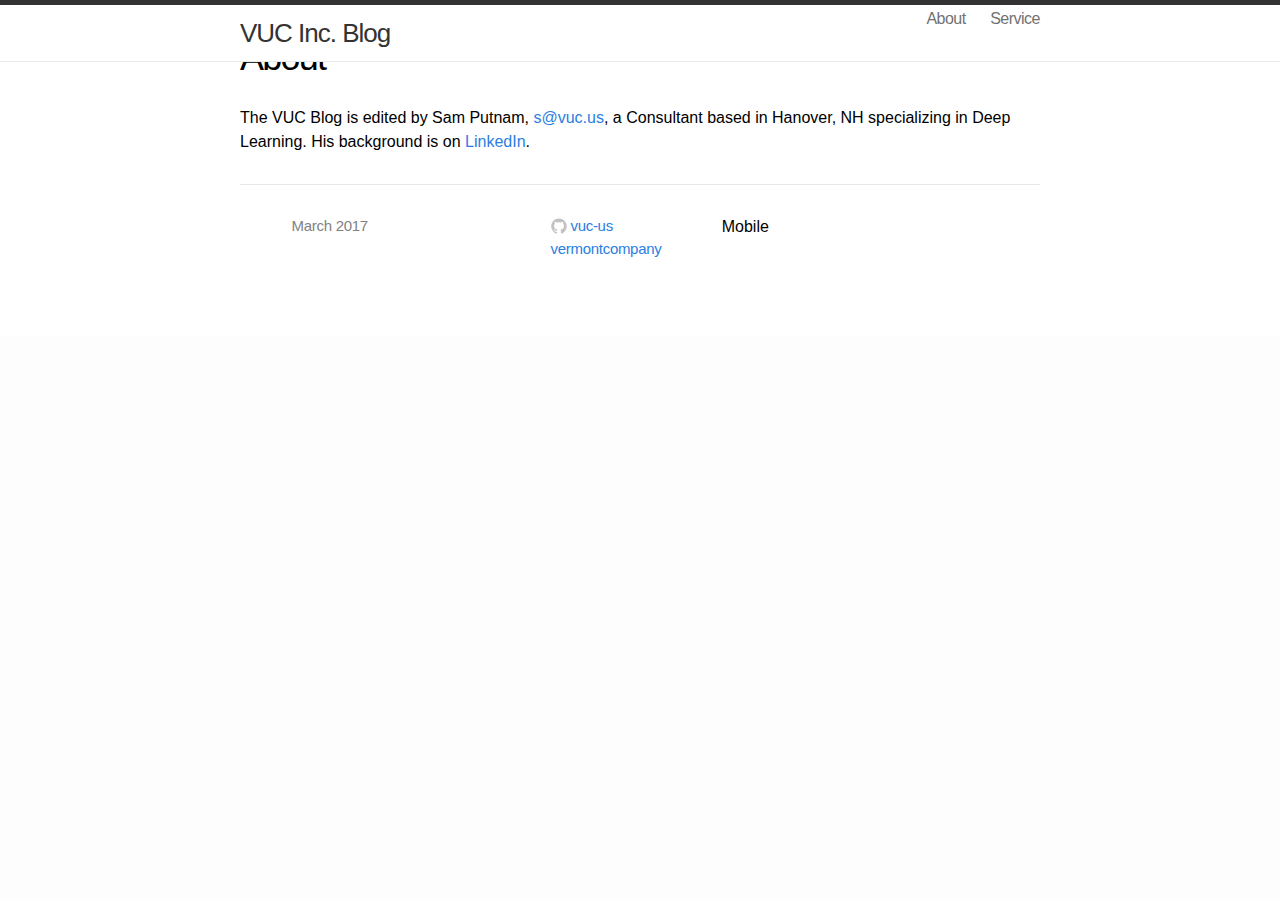
<file: about.html>
<!DOCTYPE html>
<html>

  <head>
    <meta charset="utf-8">
    <meta http-equiv="X-UA-Compatible" content="IE=edge">
    <title>VUC Blog</title>
    <meta name="viewport" content="width=device-width">
    <meta name="description" content="Based in Hanover, NH.">
    <link rel="canonical" href="http://vuc.us/">
    <link href="/feed.xml" type="application/atom+xml" rel="alternate" title="Vermont Uptime Company blog posts" />

    <!-- Custom CSS -->
    <link rel="stylesheet" href="main.css">


</head>


    <body>

    <header class="site-header">

  <div class="wrap">


    <a class="site-title" href="http://vuc.us">VUC Inc. Blog</a>
    
    <nav class="site-nav">
      <a href="#" class="menu-icon">
        <svg version="1.1" xmlns="http://www.w3.org/2000/svg" xmlns:xlink="http://www.w3.org/1999/xlink" x="0px" y="0px"
           viewBox="0 0 18 15" enable-background="new 0 0 18 15" xml:space="preserve">
          <path fill="#505050" d="M18,1.484c0,0.82-0.665,1.484-1.484,1.484H1.484C0.665,2.969,0,2.304,0,1.484l0,0C0,0.665,0.665,0,1.484,0
            h15.031C17.335,0,18,0.665,18,1.484L18,1.484z"/>
          <path fill="#505050" d="M18,7.516C18,8.335,17.335,9,16.516,9H1.484C0.665,9,0,8.335,0,7.516l0,0c0-0.82,0.665-1.484,1.484-1.484
            h15.031C17.335,6.031,18,6.696,18,7.516L18,7.516z"/>
          <path fill="#505050" d="M18,13.516C18,14.335,17.335,15,16.516,15H1.484C0.665,15,0,14.335,0,13.516l0,0
            c0-0.82,0.665-1.484,1.484-1.484h15.031C17.335,12.031,18,12.696,18,13.516L18,13.516z"/>
        </svg>
      </a>
      <div class="trigger">
        
          <a class="page-link" href="about.html">About</a>
        
          
        
          
        
          <a class="page-link" href="http://dove.ai">Service</a>
        
          
        
      </div>
    </nav>
  </div>

</header>


    <div class="page-content">
      <div class="wrap">
      <div class="post">

  <header class="post-header">
    <h1>About</h1>
  </header>

  <article class="post-content">
  <p>The VUC Blog is edited by <strong>Sam Putnam</strong>,
          <a href="mailto:s@vuc.us">
           
            <span class="username">s@vuc.us</span></a>, a Consultant based in Hanover, NH specializing in Deep Learning. His background is on <a href="http://linkedin.com/in/samputnam">LinkedIn</a>.</p>

  </article>

    <footer class="site-footer">
   <script src="http://code.jquery.com/jquery-1.7.min.js"></script>
<script>
$(function () {
    var messages = [],
        index = 0;
    messages.push('Mobile');
    messages.push('Healthcare');
    messages.push('Energy');
    messages.push('Finance');
    function cycle() {
        $('#some-id').html(messages[index]);
        index++;
        if (index === messages.length) {
            index = 0;
        }
        setTimeout(cycle, 1750);
    }
    cycle();
});
</script>
  <div class="wrap">

    <!--  <h2 class="footer-heading">Vermont Uptime Company blog</h2>  -->

    <div class="footer-col-1 column">
      <ul>
        <li>March 2017</li>
        
      </ul>
    </div>

    <div class="footer-col-2 column">
      <ul>
        <li>
          <a href="https://github.com/vuc-us">
            <span class="icon github">
              <svg version="1.1" class="github-icon-svg" xmlns="http://www.w3.org/2000/svg" xmlns:xlink="http://www.w3.org/1999/xlink" x="0px" y="0px"
                 viewBox="0 0 16 16" enable-background="new 0 0 16 16" xml:space="preserve">
                <path fill-rule="evenodd" clip-rule="evenodd" fill="#C2C2C2" d="M7.999,0.431c-4.285,0-7.76,3.474-7.76,7.761
                c0,3.428,2.223,6.337,5.307,7.363c0.388,0.071,0.53-0.168,0.53-0.374c0-0.184-0.007-0.672-0.01-1.32
                c-2.159,0.469-2.614-1.04-2.614-1.04c-0.353-0.896-0.862-1.135-0.862-1.135c-0.705-0.481,0.053-0.472,0.053-0.472
                c0.779,0.055,1.189,0.8,1.189,0.8c0.692,1.186,1.816,0.843,2.258,0.645c0.071-0.502,0.271-0.843,0.493-1.037
                C4.86,11.425,3.049,10.76,3.049,7.786c0-0.847,0.302-1.54,0.799-2.082C3.768,5.507,3.501,4.718,3.924,3.65
                c0,0,0.652-0.209,2.134,0.796C6.677,4.273,7.34,4.187,8,4.184c0.659,0.003,1.323,0.089,1.943,0.261
                c1.482-1.004,2.132-0.796,2.132-0.796c0.423,1.068,0.157,1.857,0.077,2.054c0.497,0.542,0.798,1.235,0.798,2.082
                c0,2.981-1.814,3.637-3.543,3.829c0.279,0.24,0.527,0.713,0.527,1.437c0,1.037-0.01,1.874-0.01,2.129
                c0,0.208,0.14,0.449,0.534,0.373c3.081-1.028,5.302-3.935,5.302-7.362C15.76,3.906,12.285,0.431,7.999,0.431z"/>
              </svg>
            </span>
            <span class="username">vuc-us</span>
          </a>
        </li>
        <li>
          <a href="https://twitter.com/vermontuptime">
           
            <span class="username">vermontcompany</span>
          </a>
        </li>
        </li>
      </ul>
    </div>

     <div class="footer-col-3 column">
	    <div id="block_container">
	    <p class="text"><ul><div id = "some-id"></div></ul> <!--Deep Learning for Vision and Natural Language. SBIR Phase 1 funding decision to be determined in 2018. (see <a href="http://vahula.com"> <span class="username">Vahula, LLC</span>
          </a> or <a href="https://www.sbir.gov/node/1156353"> <span class="username">sbir.gov</span>
          </a> for an update).  --></p>
    </div>


  </div>

</footer>


    </body>
</html>
</file>
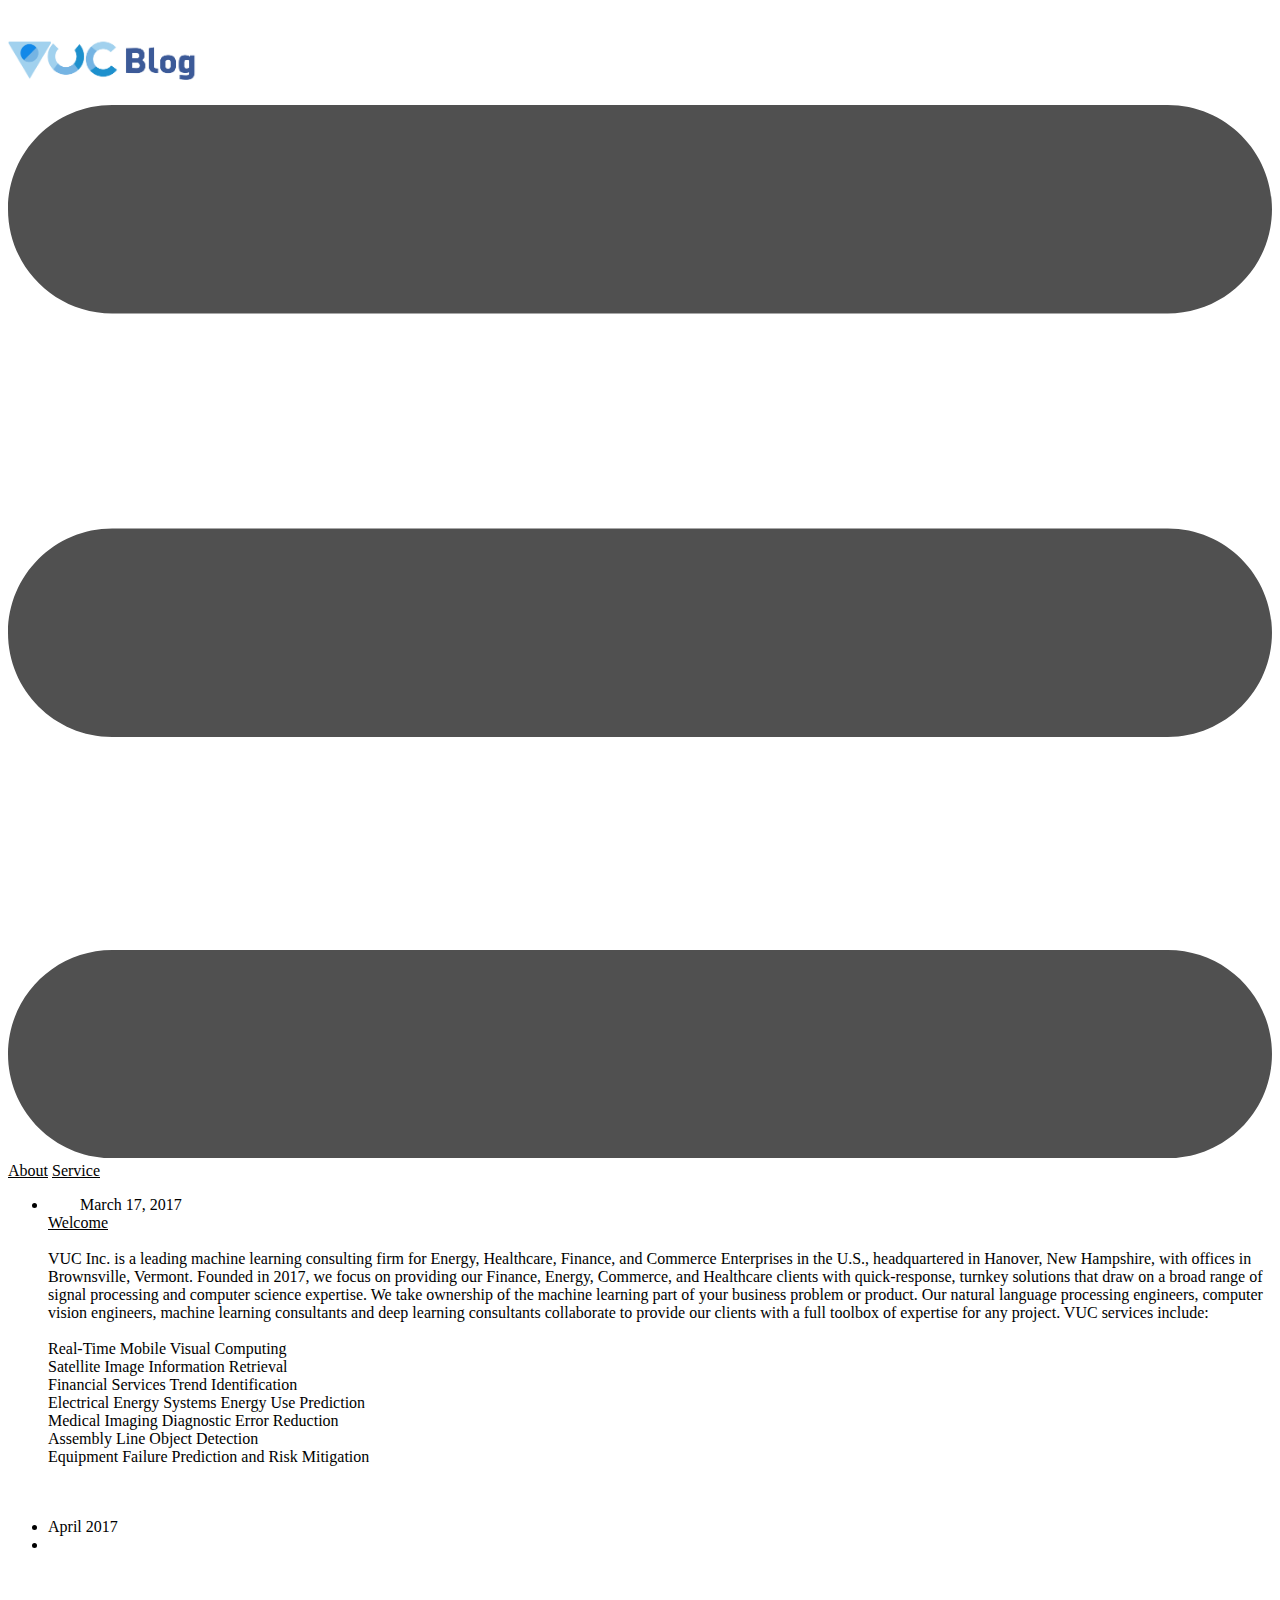
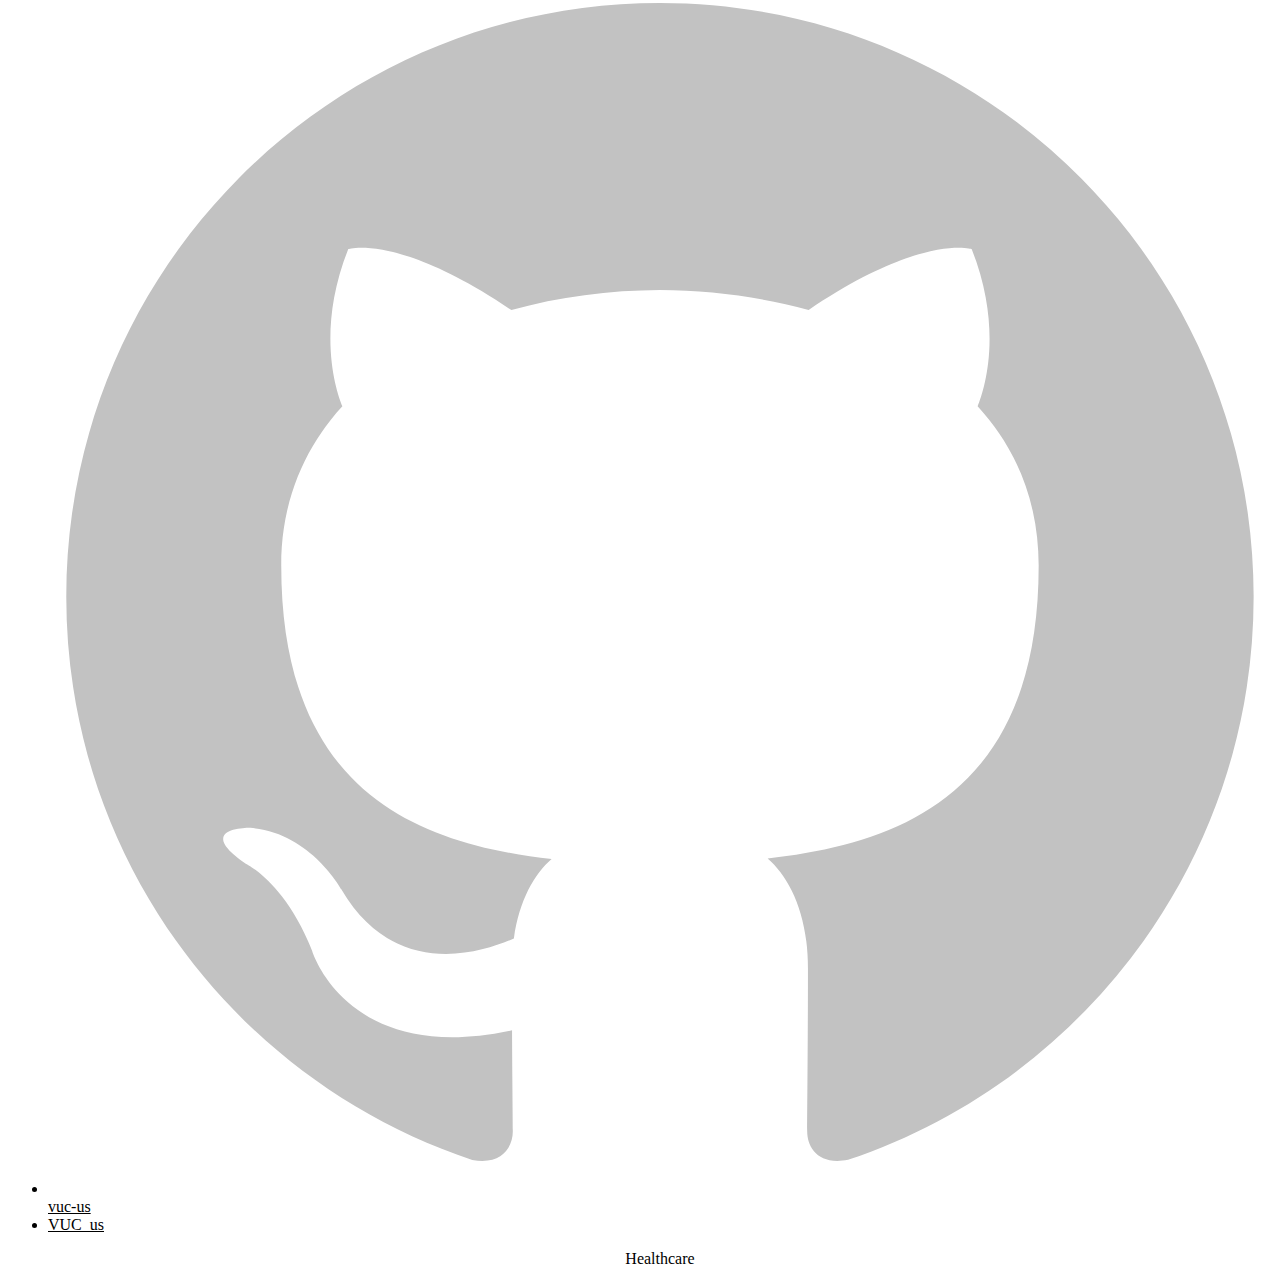
<file: blog.html>
<!DOCTYPE html>
<html>

  <head>
    <meta charset="utf-8">
    <meta http-equiv="X-UA-Compatible" content="IE=edge">
    <title>VUC Blog</title>
    <meta name="viewport" content="width=device-width">
    <meta name="description" content="Deep Learning Company based in Hanover, NH.">
    <link rel="canonical" href="http://vuc.us/">
    <link href="http://vuc.us" type="application/atom+xml" rel="alternate" title="VUC" />

    <!-- Custom CSS -->
    <link rel="stylesheet" href="http://vuc.us/main.css">


</head>

<style>
	 .bottom-three {
     margin-bottom: 0.8cm;
  }
	a:link {color: black;}      /* unvisited link */
       a:visited {color: black;}   /* visited link */
       a:hover {color: black;}     /* mouse over link */
       a:active {color: black;}    /* selected link */
#block_container
{
    text-align:center;
}
	</style>
    <body>

    <header class="site-header">

  <div class="wrap">

   <div style="float:left; margin-top:10px; margin-right:10px;">
    <a href="http://vuc.us/blog">
      <img src="VUC_Blog.png" width="300">
    </a>
    </div>

    <a class="site-title" href="" ></a>
    
    <nav class="site-nav">
      <a href="#" class="menu-icon">
        <svg version="1.1" xmlns="http://www.w3.org/2000/svg" xmlns:xlink="http://www.w3.org/1999/xlink" x="0px" y="0px"
           viewBox="0 0 18 15" enable-background="new 0 0 18 15" xml:space="preserve">
          <path fill="#505050" d="M18,1.484c0,0.82-0.665,1.484-1.484,1.484H1.484C0.665,2.969,0,2.304,0,1.484l0,0C0,0.665,0.665,0,1.484,0
            h15.031C17.335,0,18,0.665,18,1.484L18,1.484z"/>
          <path fill="#505050" d="M18,7.516C18,8.335,17.335,9,16.516,9H1.484C0.665,9,0,8.335,0,7.516l0,0c0-0.82,0.665-1.484,1.484-1.484
            h15.031C17.335,6.031,18,6.696,18,7.516L18,7.516z"/>
          <path fill="#505050" d="M18,13.516C18,14.335,17.335,15,16.516,15H1.484C0.665,15,0,14.335,0,13.516l0,0
            c0-0.82,0.665-1.484,1.484-1.484h15.031C17.335,12.031,18,12.696,18,13.516L18,13.516z"/>
        </svg>
      </a>
      <div class="trigger">
        
          <a class="page-link" href="blog/about.html">About</a>
        
          
        
          
        
          <a class="page-link" href="http://dove.ai">Service</a>
        
          
        
      </div>
    </nav>
  </div>

</header>


    <div class="page-content">
      <div class="wrap">
      <div class="home">
  
  <ul class="posts">
    
      <!--<li>
        <span class="post-date">February 28, 2017</span>
        <a class="post-link" href="dl-and-the-state-of-cv-and-nlp">Deep Learning Alternatives:--><!-- A Look at--><!-- The State of Applied Computer Vision and Natural Language Processing on Android and iOS. </a>
        <br><br>
	Deep learning is not a requirement in building an intelligent natural language processing or computer vision mobile app. So why does a company like Google now use deep neural nets for voice search (Google app), photo search (Google Photos), translation (Google Translate), and for Smart Reply (in Inbox)? <br><br>
In short, deep learning makes fewer mistakes than traditional machine learning methods. Deep learning, enabled by slightly better methods, more data, and more computing power, each of which have become accessible in only the first and second decades of this century, is now the default technology for these Google apps for the logical reason that it makes fewer mistakes. You need only look at the landscape of readily available traditional machine learning demonstration apps to motivate your interest in applying deep learning. <br><br> You can look at a selection of these apps below. This is an example of  what I can download from Github, run on my phone, and build off of as open source code today. You can see that these apps are very smart, but none  of them have an error rate low enough to really render them useful for anything more than low-consequence domains, such as consumer photo editing or educational technology, where a small number of errors are not medically harmful and may even go unnoticed. <br><br>1. Speech Recognition  <br><br>2. Handwriting Recognition<br><br>3. Object Recognition<br><br>4. Facial Recognition
	
      </li>-->
      <li>
	      &nbsp
	      &nbsp
	      &nbsp
	      &nbsp
	 <span class="post-date">March 17, 2017</span><br>
         <a class="post-link" href="blog/welcome.html">Welcome</a><br><br>
VUC Inc. is a leading machine learning consulting firm for Energy, Healthcare, Finance, and Commerce Enterprises in the U.S., headquartered in Hanover, New Hampshire, with offices in Brownsville, Vermont. Founded in 2017, we focus on providing our Finance, Energy, Commerce, and Healthcare clients with quick-response, turnkey solutions that draw on a broad range of signal processing and computer science expertise. We take ownership of the machine learning part of your business problem or product. Our natural language processing engineers, computer vision engineers, machine learning consultants and deep learning consultants collaborate to provide our clients with a full toolbox of expertise for any project. VUC services include: <br><br>

 Real-Time Mobile Visual Computing<br>
 Satellite Image Information Retrieval<br>
 Financial Services Trend Identification<br>
 Electrical Energy Systems Energy Use Prediction<br>
 Medical Imaging Diagnostic Error Reduction<br>
 Assembly Line Object Detection<br>
 Equipment Failure Prediction and Risk Mitigation<br>
        <br><br>
    </li>
	
  </ul>

</div>

      </div>
    </div>

    <footer class="site-footer">

  
	    <script src="http://code.jquery.com/jquery-1.7.min.js"></script>
<script>
$(function () {
    var messages = [],
        index = 0;
    messages.push('Healthcare');
    messages.push('Energy');
    messages.push('Commerce');
    messages.push('Finance');
    function cycle() {
        $('#some-id').html(messages[index]);
        index++;
        if (index === messages.length) {
            index = 0;
        }
        setTimeout(cycle, 1500);
    }
    cycle();
});
</script>
	    <div class="wrap">

    <!-- <h2 class="footer-heading">Vermont Uptime Company blog</h2> -->

    <div class="footer-col-1 column">
      <ul>
        <li>April 2017</li>
        <li><a href="mailto:s@vuc.us"></a></li>
      </ul>
    </div>

    <div class="footer-col-2 column">
      <ul>
        <li>
          <a href="https://github.com/vuc-us">
            <span class="icon github">
              <svg version="1.1" class="github-icon-svg" xmlns="http://www.w3.org/2000/svg" xmlns:xlink="http://www.w3.org/1999/xlink" x="0px" y="0px"
                 viewBox="0 0 16 16" enable-background="new 0 0 16 16" xml:space="preserve">
                <path fill-rule="evenodd" clip-rule="evenodd" fill="#C2C2C2" d="M7.999,0.431c-4.285,0-7.76,3.474-7.76,7.761
                c0,3.428,2.223,6.337,5.307,7.363c0.388,0.071,0.53-0.168,0.53-0.374c0-0.184-0.007-0.672-0.01-1.32
                c-2.159,0.469-2.614-1.04-2.614-1.04c-0.353-0.896-0.862-1.135-0.862-1.135c-0.705-0.481,0.053-0.472,0.053-0.472
                c0.779,0.055,1.189,0.8,1.189,0.8c0.692,1.186,1.816,0.843,2.258,0.645c0.071-0.502,0.271-0.843,0.493-1.037
                C4.86,11.425,3.049,10.76,3.049,7.786c0-0.847,0.302-1.54,0.799-2.082C3.768,5.507,3.501,4.718,3.924,3.65
                c0,0,0.652-0.209,2.134,0.796C6.677,4.273,7.34,4.187,8,4.184c0.659,0.003,1.323,0.089,1.943,0.261
                c1.482-1.004,2.132-0.796,2.132-0.796c0.423,1.068,0.157,1.857,0.077,2.054c0.497,0.542,0.798,1.235,0.798,2.082
                c0,2.981-1.814,3.637-3.543,3.829c0.279,0.24,0.527,0.713,0.527,1.437c0,1.037-0.01,1.874-0.01,2.129
                c0,0.208,0.14,0.449,0.534,0.373c3.081-1.028,5.302-3.935,5.302-7.362C15.76,3.906,12.285,0.431,7.999,0.431z"/>
              </svg>
            </span>
            <span class="username">vuc-us</span>
          </a>
        </li>
        <li>
          <a href="https://twitter.com/VUC_us">
           
            <span class="username">VUC_us</span>
          </a>
        </li>
        </li>
      </ul>
    </div>


    <div class="footer-col-3 column">
	    <div id="block_container">
	    <p class="text"><ul><div id = "some-id"></div></ul> <!--Deep Learning for Vision and Natural Language. SBIR Phase 1 funding decision to be determined in 2018. (see <a href="http://vahula.com"> <span class="username">Vahula, LLC</span>
          </a> or <a href="https://www.sbir.gov/node/1156353"> <span class="username">sbir.gov</span>
          </a> for an update).  --></p>
    </div>
	    </div>

  </div>

</footer>


    </body>
</html>
</file>
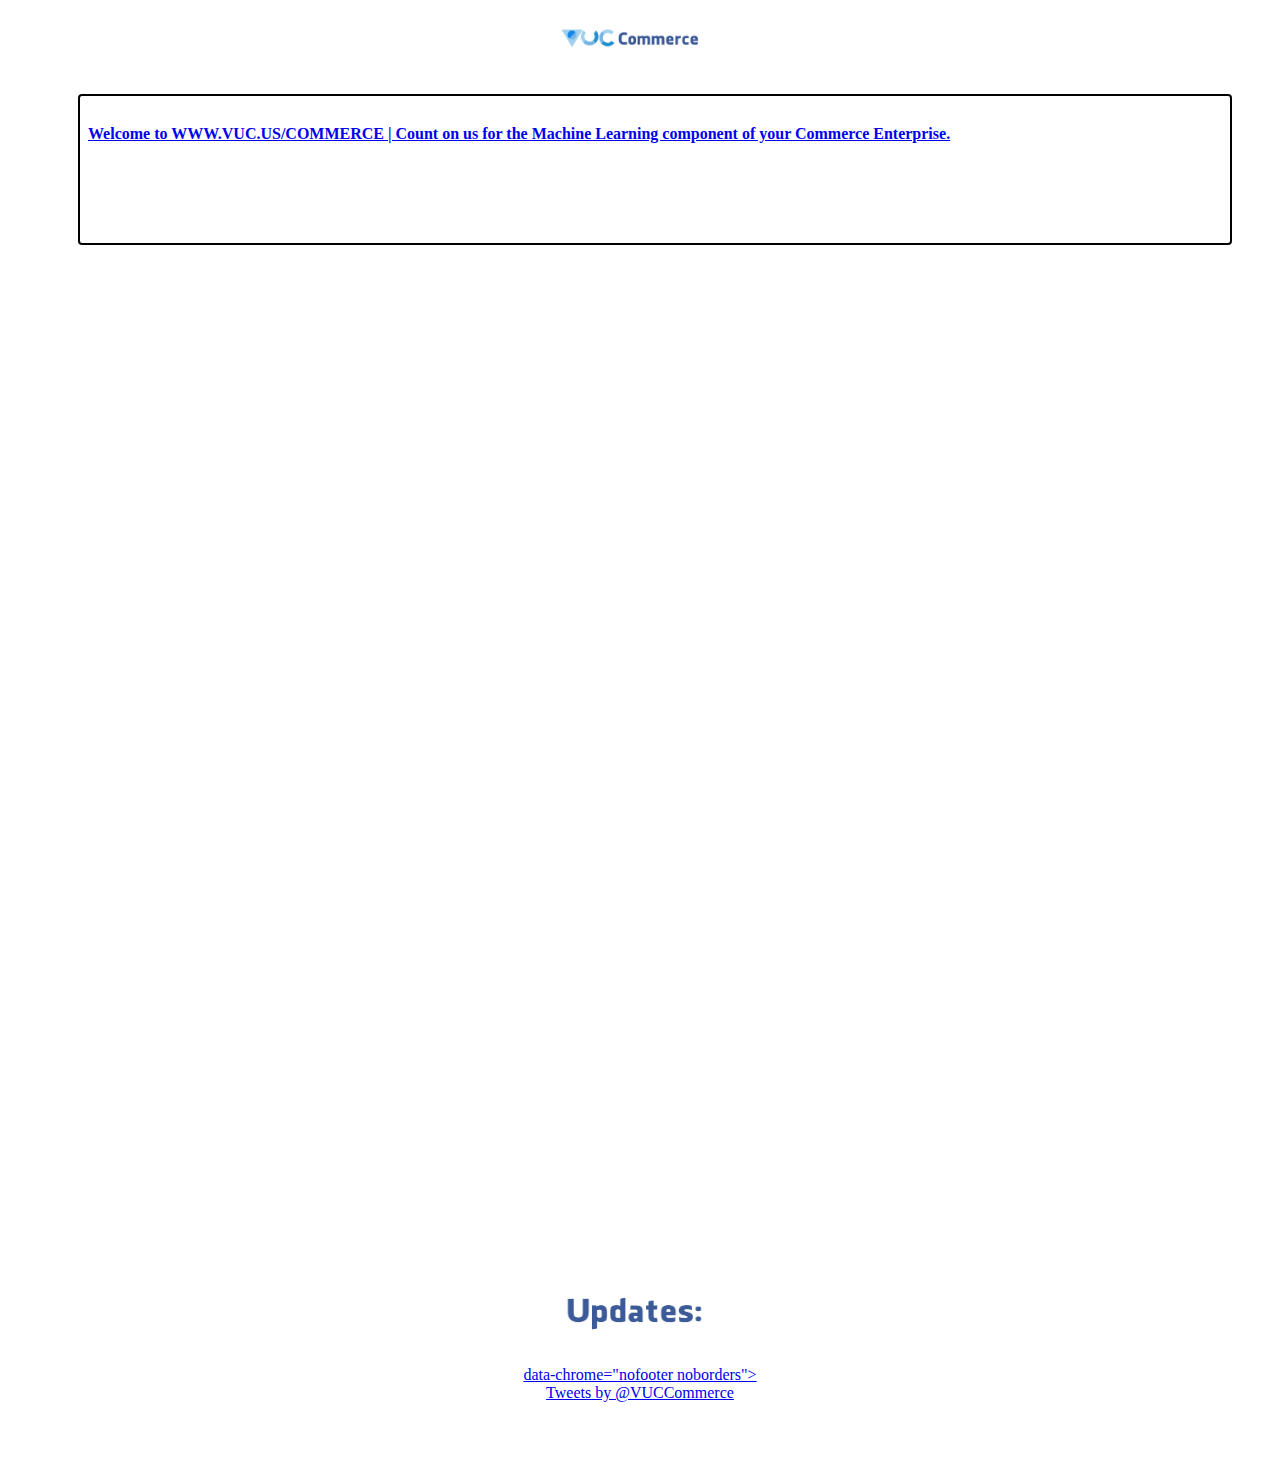
<file: commerce.html>
<!DOCTYPE html>
<html>
   <head>
      <meta charset="UTF-8"/>
      <meta name="viewport" content="width=device-width, initial-scale=1.0">
      <title>VUC Commerce</title>
      <link rel="stylesheet" href="company.css" />
  </head>
   <style type="text/css">
h1 {color:white;}
p {color:white;}
</style>
   <body>
      <blockquote class="embedly-card"><h4><a href="https://www.linkedin.com/company/vuc-commerce">Welcome to WWW.VUC.US/COMMERCE | Count on us for the Machine Learning component of your Commerce Enterprise.</a></h4><p>VUC Commerce is a leading machine learning consulting firm for Commerce Enterprises in the U.S., headquartered in Hanover, New Hampshire, with offices in Brownsville, Vermont. Founded in 2017, we focus on providing our clients in healthcare, commerce, energy, and finance with quick-response, turnkey solutions that draw on a broad range of signal processing and computer science expertise. - View team members HERE.</p></blockquote>
<script async src="//cdn.embedly.com/widgets/platform.js" charset="UTF-8"></script>
      <header>
         <br>
         <img src="VUC_Commerce.png" alt="logo" height="40" />
       
      </header>
      <iframe src="https://vuc.youcanbook.me/" id="ycbmiframevuc" style="width:100%;height:1000px;border:0px;background-color:transparent;" frameborder="0" allowtransparency="true"></iframe><script>window.addEventListener && window.addEventListener("message", function(event){if (event.origin === "https://vuc.youcanbook.me"){document.getElementById("ycbmiframevuc").style.height = event.data + "px";}}, false);</script> 
         <div>
         
   <table width="25%" height="25%" align="center" valign="center">
          
         
      <tr><td>
          <img src="Updates.png" style="width:300px" alt="Space" />
         </td></tr>
     
          
   </table>
  <div class="twitterborder">
  <a class="twitter-timeline tw-align-center"
  href="https://twitter.com/VUCCommerce"
       data-width=320px
  data-height=320px>
  data-chrome="nofooter noborders">
Tweets by @VUCCommerce
</a><script async src="//platform.twitter.com/widgets.js" charset="utf-8"></script>
      </div>

   </body>
</html>
</file>
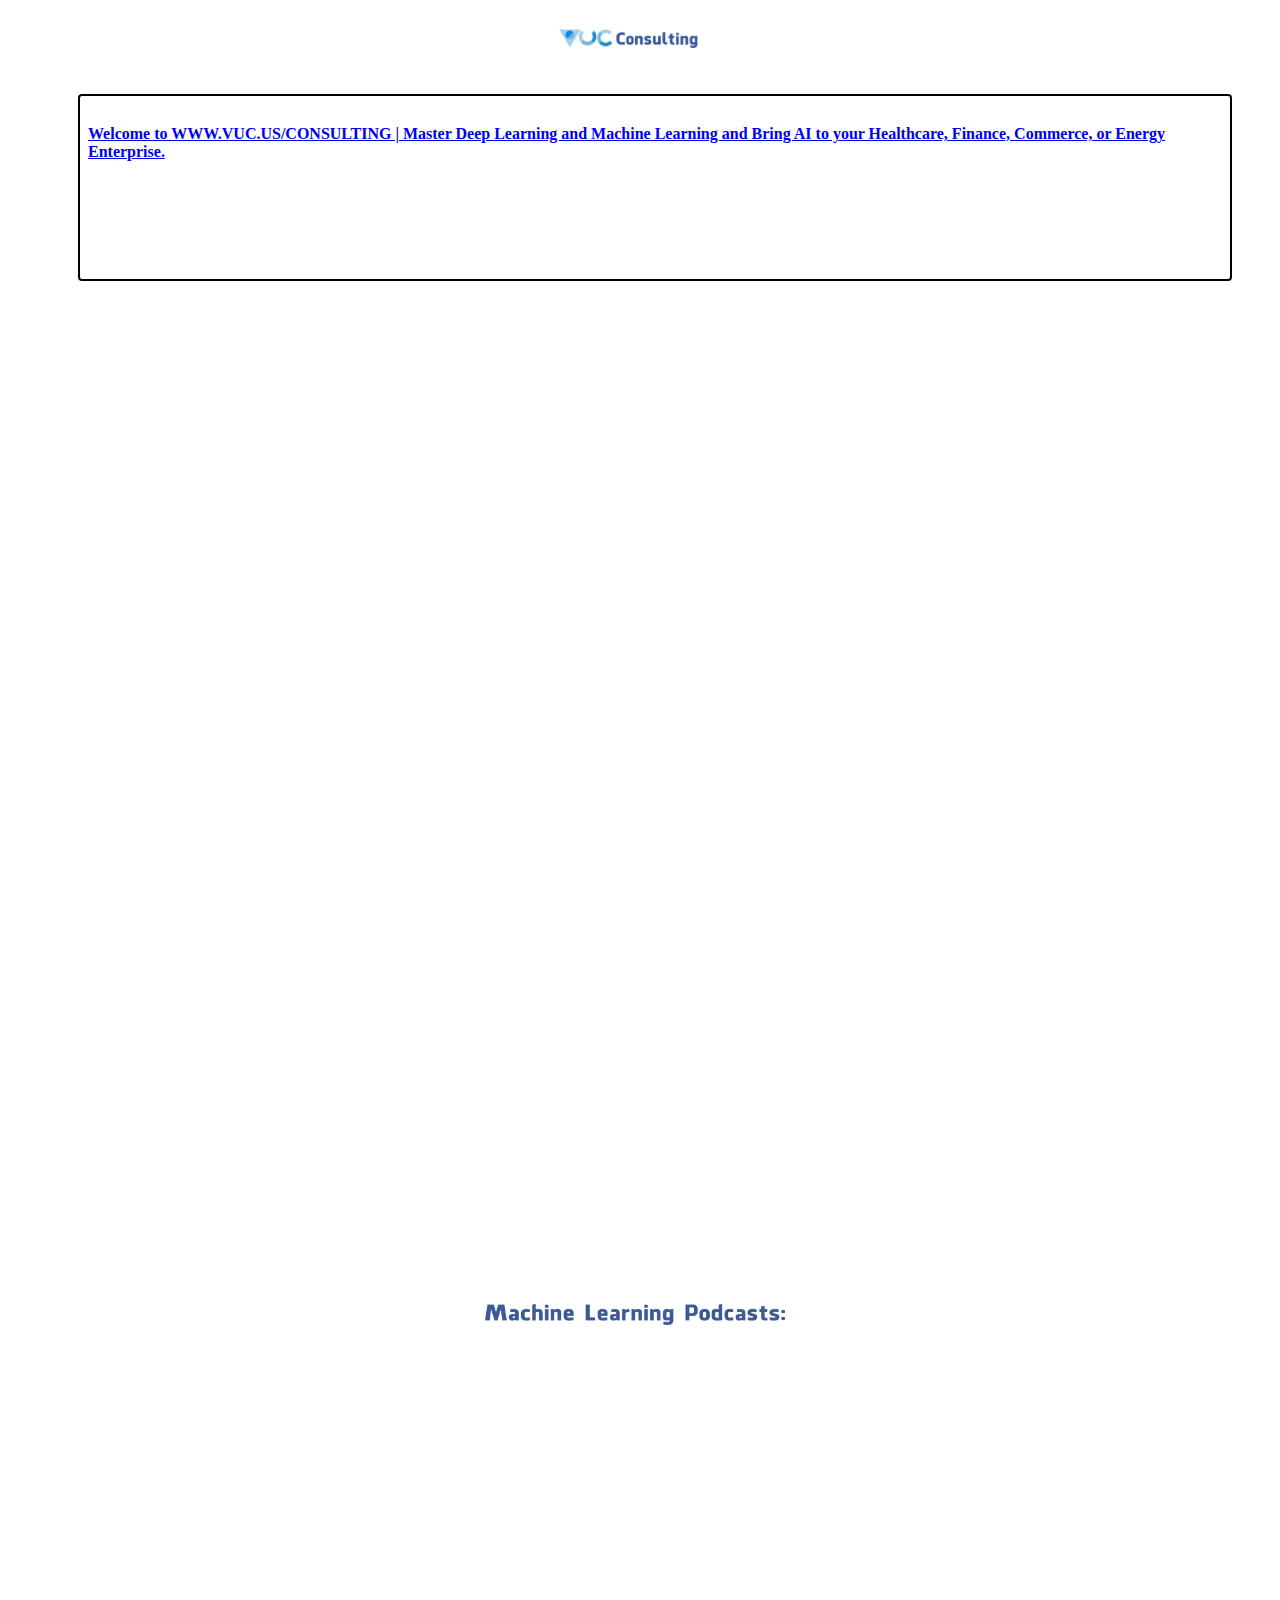
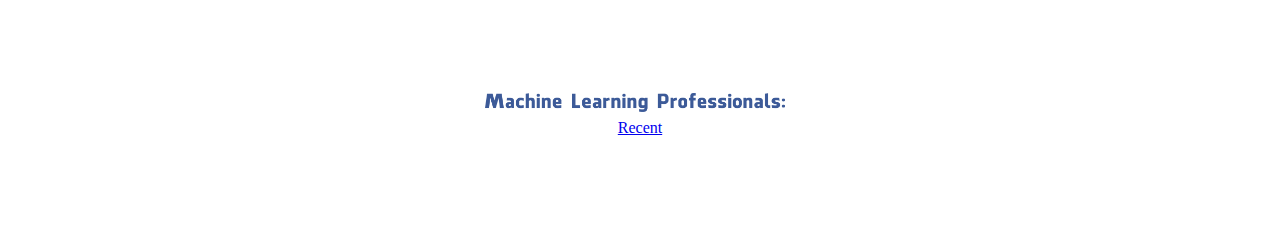
<file: consulting.html>
<!DOCTYPE html>
<html>
   <head>
      <meta charset="UTF-8"/>
      <meta name="viewport" content="width=device-width, initial-scale=1.0">
      <title>VUC Consulting</title>
      <link rel="stylesheet" href="company.css" />
  </head>
   <style type="text/css">
h1 {color:white;}
p {color:white;}
</style>
   <body>
      <blockquote class="embedly-card"><h4><a href="https://www.linkedin.com/company/vuc-inc.">Welcome to WWW.VUC.US/CONSULTING | Master Deep Learning and Machine Learning and Bring AI to your Healthcare, Finance, Commerce, or Energy Enterprise.</a></h4><p>VUC Inc. is a leading machine learning consulting firm for Energy, Finance, Fommerce, and Healthcare Enterprises in the U.S., headquartered in Hanover, New Hampshire, with offices in West Windsor, Vermont. Founded in 2017, we focus on providing our Healthcare, Commerce, Energy, and Finance clients with quick-response, turnkey solutions that draw on a broad range of signal processing and computer science expertise. VUC Consulting provides Corporate Trainings for your Finance, Commerce, Energy, or Healthcare Business.</p></blockquote>
<script async src="//cdn.embedly.com/widgets/platform.js" charset="UTF-8"></script>

      <header>
         <br>
         <img src="VUC_Consulting.png" alt="logo" height="40" />
       
      </header>
      <iframe src="https://vuc.youcanbook.me/service/jsps/cal.jsp?cal=84f37fd8-0b70-4404-abb6-29c7253ff26c&team=VUC+Consulting" id="ycbmiframevuc" style="width:100%;height:1000px;border:0px;background-color:transparent;" frameborder="0" allowtransparency="true"></iframe><script>window.addEventListener && window.addEventListener("message", function(event){if (event.origin === "https://vuc.youcanbook.me"){document.getElementById("ycbmiframevuc").style.height = event.data + "px";}}, false);</script> 
         <div>
         
   <table width="25%" height="25%" align="center" valign="center">
          
         
      <tr><td>
          <img src="Machine Learning Podcasts.png" style="width:300px" alt="Space" />
         </td></tr>
        </table>
           
           
<div style='text-align:center'>


<iframe src="https://widgets.itunes.apple.com/widget.html?c=us&brc=FFFFFF&blc=FFFFFF&trc=FFFFFF&tlc=FFFFFF&d=Ryan Adams, Harvard University, Sam Putnam, VUC Consulting, Andreeson Horowitz, a16z&t=Academia, Industry, Capital&m=podcast&e=podcast&w=250&h=300&ids=955198749,1212062401,842818711&wt=playlist&partnerId=&affiliate_id=&at=&ct=" frameborder=0 style="overflow-x:hidden;overflow-y:hidden;width:250px;height: 300px;border:0px"></iframe>
</div>
    
 
          
        <table width="25%" height="25%" align="center" valign="center">
          
         
      <tr><td>
         <br><br><br>
          <img src="Machine Learning Professionals.png" style="width:300px" alt="Space" />
         </td></tr>
        </table>
           

</div>
          
         </td></tr>
</div>
   </table>
         <div>     
 

  <div class="twitterborder">
             <a class="twitter-timeline tw-align-center" href="https://twitter.com/VUC_us/lists/machine-learning-newsfeed" data-width=280px
  data-height=500px>Recent</a> <script async src="//platform.twitter.com/widgets.js" charset="utf-8"></script>
</a>
            </div
      
      
    

   </body>
</html>
</file>
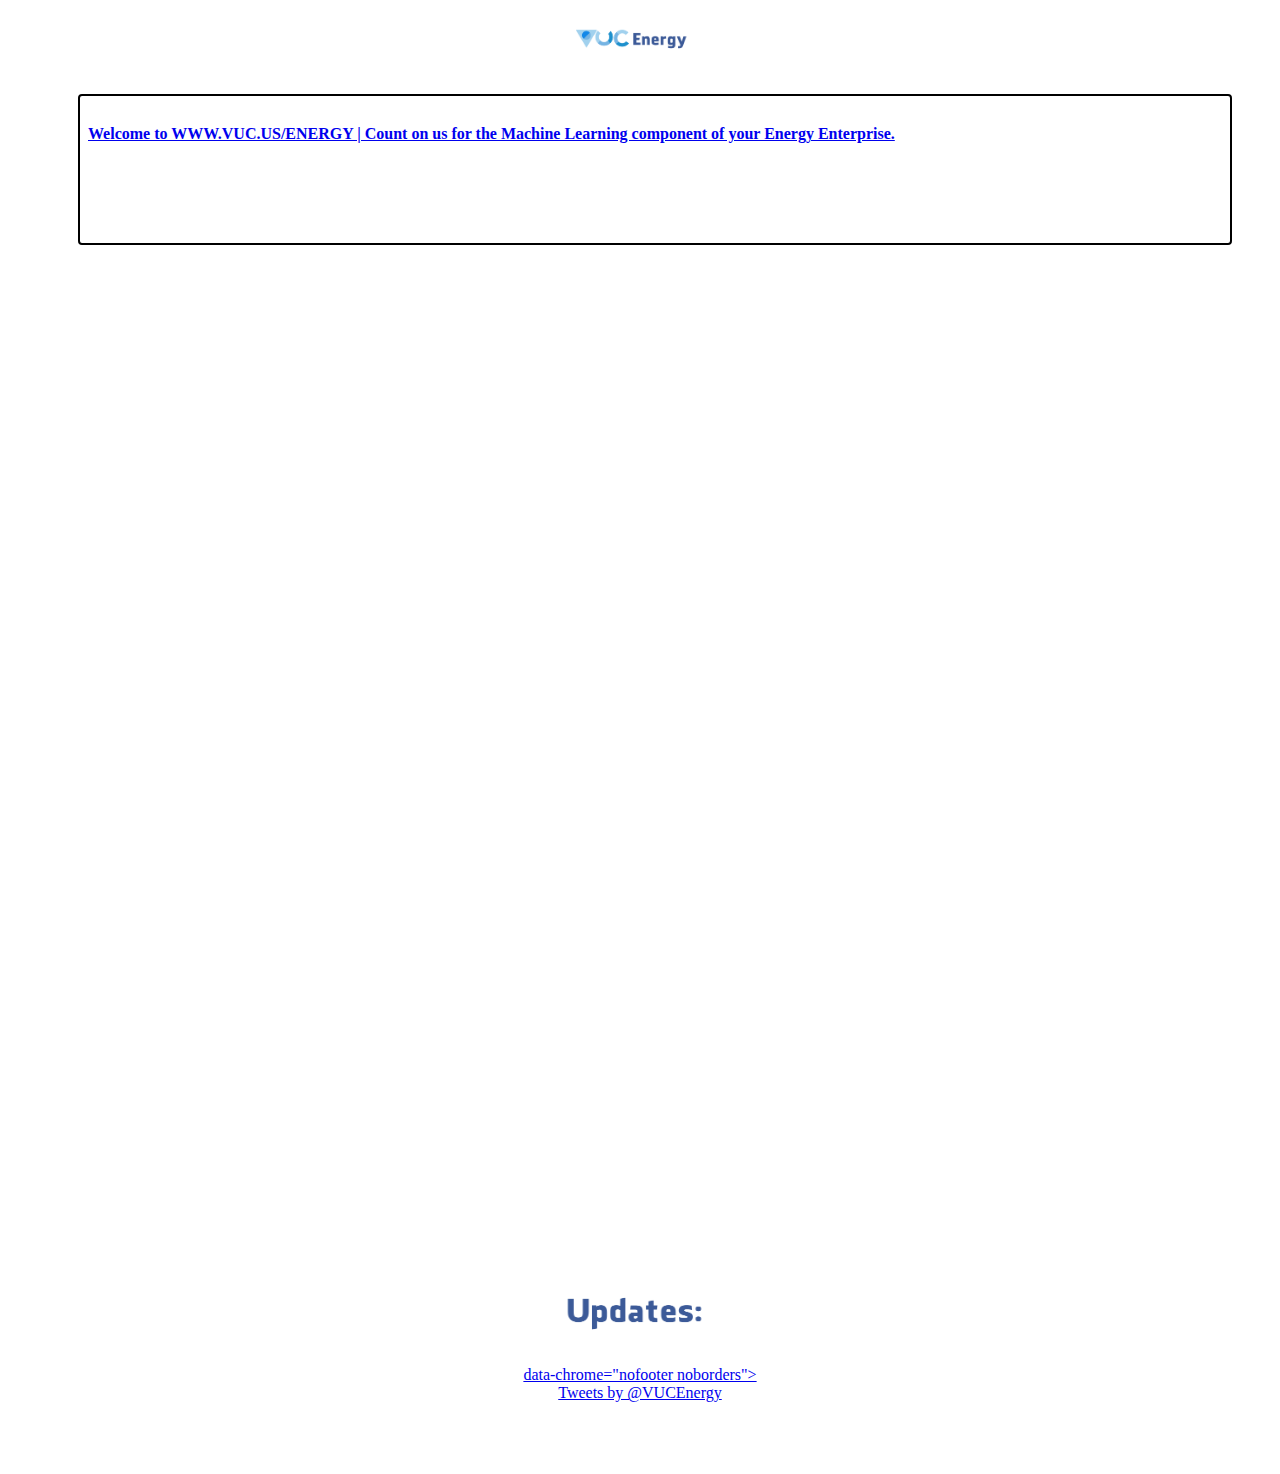
<file: energy.html>
<!DOCTYPE html>
<html>
   <head>
      <meta charset="UTF-8"/>
      <meta name="viewport" content="width=device-width, initial-scale=1.0">
      <title>VUC Energy</title>
      <link rel="stylesheet" href="company.css" />
  </head>
   <style type="text/css">
h1 {color:white;}
p {color:white;}
</style>
   <body>
      <blockquote class="embedly-card"><h4><a href="https://www.linkedin.com/company/vuc-energy">Welcome to WWW.VUC.US/ENERGY | Count on us for the Machine Learning component of your Energy Enterprise.</a></h4><p>VUC Energy is a leading machine learning consulting firm for Energy Enterprises in the U.S., headquartered in Hanover, New Hampshire, with offices in Brownsville, Vermont. Founded in 2017, we focus on providing our Energy clients with quick-response, turnkey solutions that draw on a broad range of signal processing and computer science expertise. - View team members HERE.</p></blockquote>
<script async src="//cdn.embedly.com/widgets/platform.js" charset="UTF-8"></script>
      <header>
         <br>
         <img src="VUC_Energy.png" alt="logo" height="40" />
       
      </header>
      <iframe src="https://vuc.youcanbook.me/" id="ycbmiframevuc" style="width:100%;height:1000px;border:0px;background-color:transparent;" frameborder="0" allowtransparency="true"></iframe><script>window.addEventListener && window.addEventListener("message", function(event){if (event.origin === "https://vuc.youcanbook.me"){document.getElementById("ycbmiframevuc").style.height = event.data + "px";}}, false);</script>
  <table width="25%" height="25%" align="center" valign="center">
          
         
      <tr><td>
          <img src="Updates.png" style="width:300px" alt="Space" />
         </td></tr>
     
          
   </table>
      <div class="twitterborder">
  <a class="twitter-timeline tw-align-center"
  href="https://twitter.com/VUCEnergy"
       data-width=320px
  data-height=320px>
  data-chrome="nofooter noborders">
Tweets by @VUCEnergy
</a><script async src="//platform.twitter.com/widgets.js" charset="utf-8"></script>
      </div>

   </body>
</html>
</file>
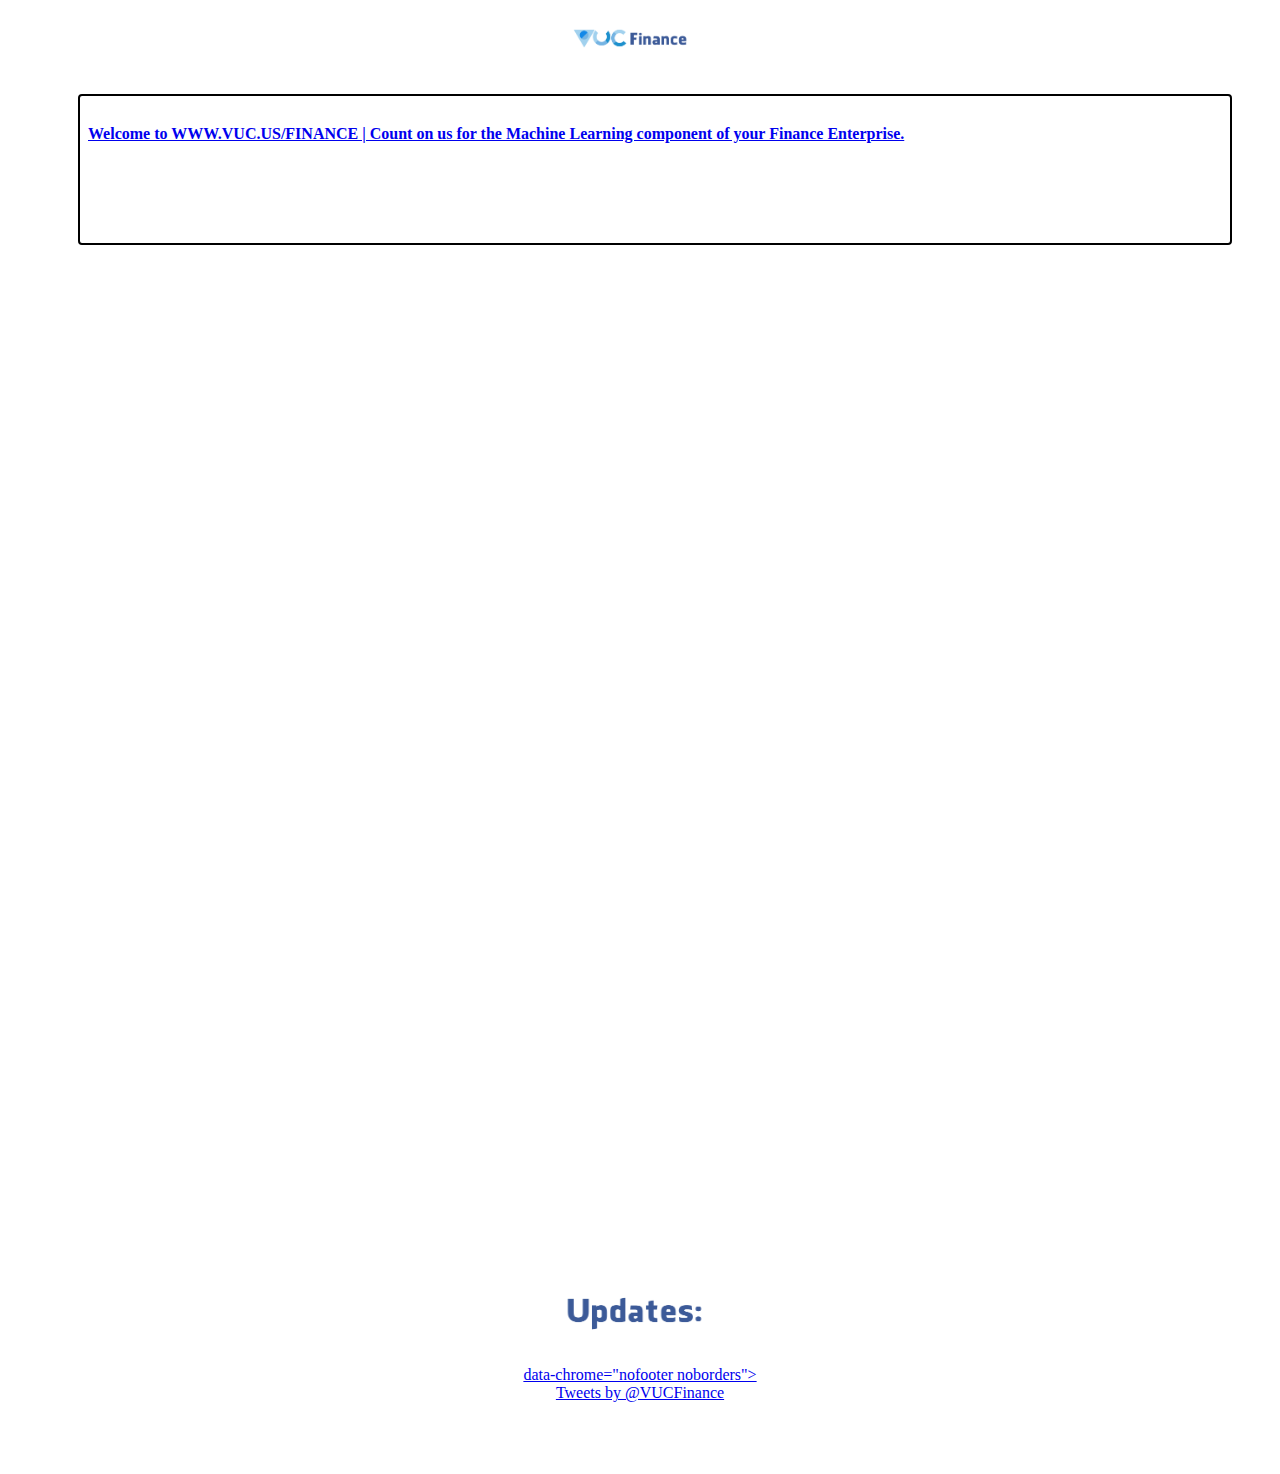
<file: finance.html>
<!DOCTYPE html>
<html>
   <head>
      <meta charset="UTF-8"/>
      <meta name="viewport" content="width=device-width, initial-scale=1.0">
      <title>VUC Finance</title>
      <link rel="stylesheet" href="company.css" />
  </head>
   <style type="text/css">
h1 {color:white;}
p {color:white;}
</style>
   <body>
      <blockquote class="embedly-card"><h4><a href="https://www.linkedin.com/company/vuc-finance">Welcome to WWW.VUC.US/FINANCE | Count on us for the Machine Learning component of your Finance Enterprise.</a></h4><p>VUC Finance is a leading machine learning consulting firm for Finance Enterprises in the U.S., headquartered in Hanover, New Hampshire, with offices in West Windsor, Vermont. Founded in 2017, we focus on providing our Finance clients with quick-response, turnkey solutions that draw on a broad range of signal processing and computer science expertise. - View team members HERE.</p></blockquote>
<script async src="//cdn.embedly.com/widgets/platform.js" charset="UTF-8"></script>
      <header>
         <br>
         <img src="VUC_Finance.png" alt="logo" height="40" />
       
      </header>
      <iframe src="https://vuc.youcanbook.me/service/jsps/index.jsp?cal=84f37fd8-0b70-4404-abb6-29c7253ff26c&noframe=true&skipHeaderFooter=true&team=Finance" id="ycbmiframevuc" style="width:100%;height:1000px;border:0px;background-color:transparent;" frameborder="0" allowtransparency="true"></iframe><script>window.addEventListener && window.addEventListener("message", function(event){if (event.origin === "https://vuc.youcanbook.me/service/jsps/cal.jsp?cal=84f37fd8-0b70-4404-abb6-29c7253ff26c&team=Finance/?noframe=true&skipHeaderFooter=true"){document.getElementById("ycbmiframevuc").style.height = event.data + "px";}}, false);</script>
  <table width="25%" height="25%" align="center" valign="center">
          
         
      <tr><td>
          <img src="Updates.png" style="width:300px" alt="Space" />
         </td></tr>
     
          
   </table>
      <div class="twitterborder">
  <a class="twitter-timeline tw-align-center"
  href="https://twitter.com/VUCFinance"
       data-width=320px
  data-height=320px>
  data-chrome="nofooter noborders">
Tweets by @VUCFinance
</a><script async src="//platform.twitter.com/widgets.js" charset="utf-8"></script>
      </div>

   </body>
</html>
</file>
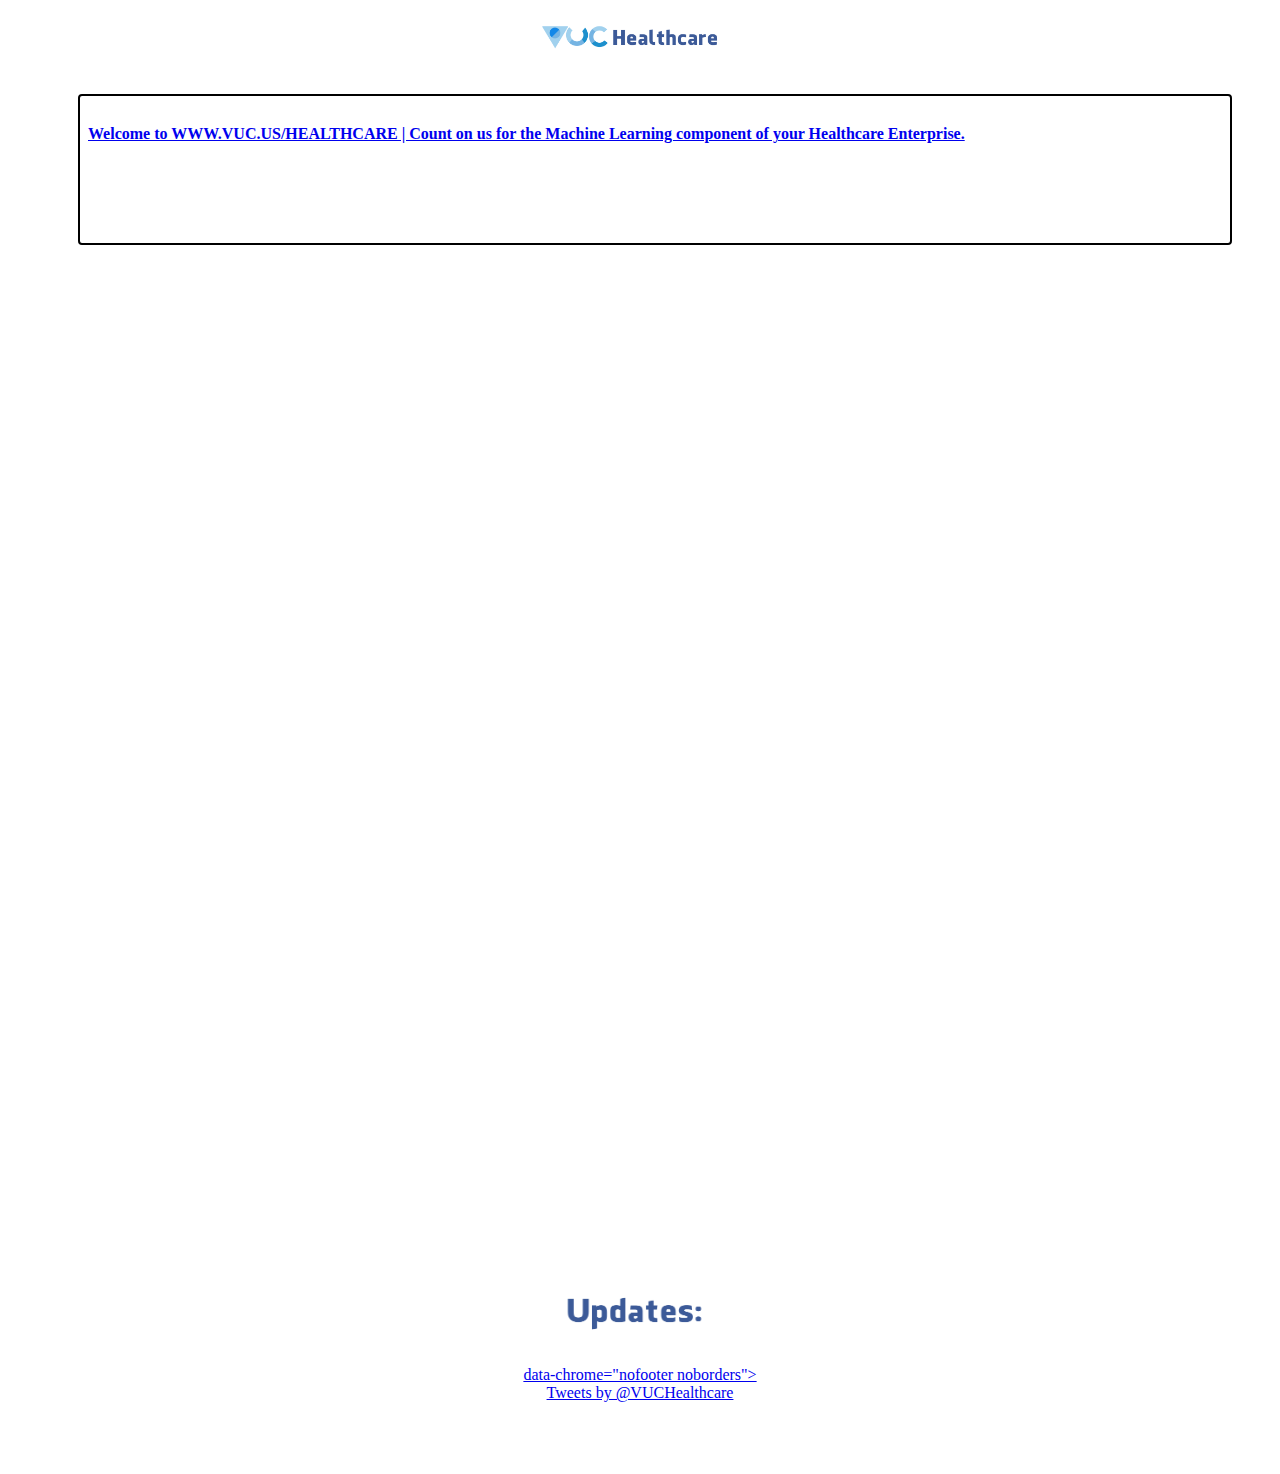
<file: healthcare.html>
<!DOCTYPE html>
<html>
   <head>
      <meta charset="UTF-8"/>
      <meta name="viewport" content="width=device-width, initial-scale=1.0">
      <title>VUC Healthcare</title>
      <link rel="stylesheet" href="company.css" />
  </head>
   <style type="text/css">
h1 {color:white;}
p {color:white;}
</style>
   <body>
      <blockquote class="embedly-card"><h4><a href="https://www.linkedin.com/company/vuc-healthcare">Welcome to WWW.VUC.US/HEALTHCARE | Count on us for the Machine Learning component of your Healthcare Enterprise.</a></h4><p>VUC Healthcare is a leading machine learning consulting firm for Healthcare Enterprises in the U.S., headquartered in Hanover, New Hampshire, with offices in Brownsville, Vermont. Founded in 2017, we focus on providing our Healthcare clients with quick-response, turnkey solutions that draw on a broad range of signal processing and computer science expertise. - View team members HERE.</p></blockquote>
<script async src="//cdn.embedly.com/widgets/platform.js" charset="UTF-8"></script>
      <header>
         <br>
         <img src="VUC_Healthcare.png" alt="logo" height="40" />
       
      </header>
      <iframe src="https://vuc.youcanbook.me/" id="ycbmiframevuc" style="width:100%;height:1000px;border:0px;background-color:transparent;" frameborder="0" allowtransparency="true"></iframe><script>window.addEventListener && window.addEventListener("message", function(event){if (event.origin === "https://vuc.youcanbook.me"){document.getElementById("ycbmiframevuc").style.height = event.data + "px";}}, false);</script> 
  <table width="25%" height="25%" align="center" valign="center">
          
         
      <tr><td>
          <img src="Updates.png" style="width:300px" alt="Space" />
         </td></tr>
     
          
   </table>
      <div class="twitterborder">
  <a class="twitter-timeline tw-align-center"
  href="https://twitter.com/vuchealthcare"
       data-width=320px
  data-height=320px>
  data-chrome="nofooter noborders">
Tweets by @VUCHealthcare
</a><script async src="//platform.twitter.com/widgets.js" charset="utf-8"></script>
      </div>

   </body>
</html>
</file>
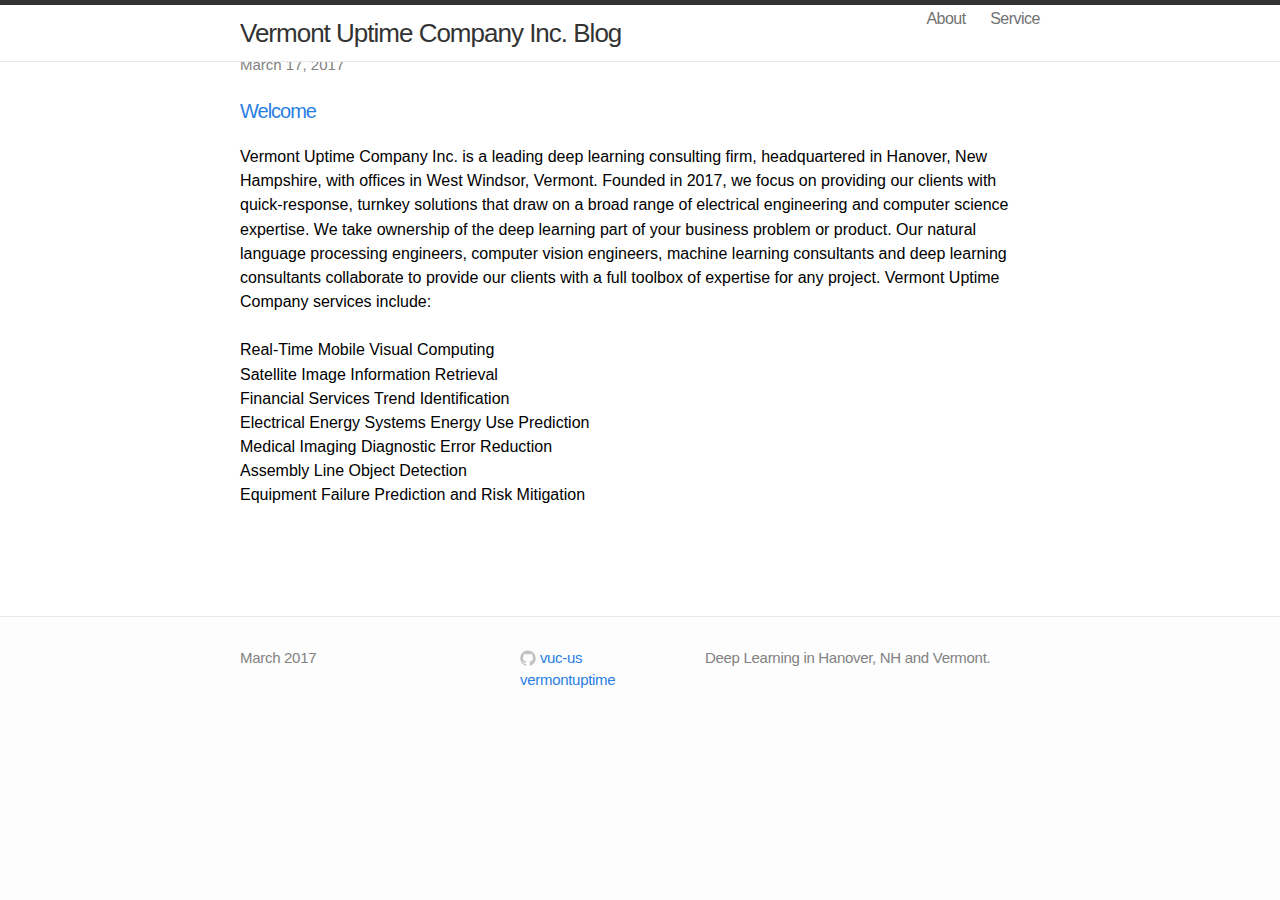
<file: welcome.html>
;; This buffer is for text that is not saved, and for Lisp evaluation.
;; To create a file, visit it with C-x C-f and enter text in its buffer.


<!DOCTYPE html>
<html>

  <head>
    <meta charset="utf-8">
    <meta http-equiv="X-UA-Compatible" content="IE=edge">
    <title>Vermont Uptime Company Inc. Blog</title>
    <meta name="viewport" content="width=device-width">
    <meta name="description" content="Deep Learning Company based in Hanover, NH.">
    <link rel="canonical" href="http://vuc.us/">
    <link href="/feed.xml" type="application/atom+xml" rel="alternate" title="Vermont Uptime Company Blog posts" />

    <!-- Custom CSS -->
    <link rel="stylesheet" href="main.css">


</head>


    <body>

    <header class="site-header">

  <div class="wrap">

   

    <a class="site-title" href="http://vuc.us" >Vermont Uptime Company Inc. Blog</a>
    
    <nav class="site-nav">
      <a href="#" class="menu-icon">
        <svg version="1.1" xmlns="http://www.w3.org/2000/svg" xmlns:xlink="http://www.w3.org/1999/xlink" x="0px" y="0px"
           viewBox="0 0 18 15" enable-background="new 0 0 18 15" xml:space="preserve">
          <path fill="#505050" d="M18,1.484c0,0.82-0.665,1.484-1.484,1.484H1.484C0.665,2.969,0,2.304,0,1.484l0,0C0,0.665,0.665,0,1.484,0
            h15.031C17.335,0,18,0.665,18,1.484L18,1.484z"/>
          <path fill="#505050" d="M18,7.516C18,8.335,17.335,9,16.516,9H1.484C0.665,9,0,8.335,0,7.516l0,0c0-0.82,0.665-1.484,1.484-1.484
            h15.031C17.335,6.031,18,6.696,18,7.516L18,7.516z"/>
          <path fill="#505050" d="M18,13.516C18,14.335,17.335,15,16.516,15H1.484C0.665,15,0,14.335,0,13.516l0,0
            c0-0.82,0.665-1.484,1.484-1.484h15.031C17.335,12.031,18,12.696,18,13.516L18,13.516z"/>
        </svg>
      </a>
      <div class="trigger">
        
          <a class="page-link" href="about.html">About</a>
        
          
        
          
        
          <a class="page-link" href="http://dove.ai">Service</a>
        
          
        
      </div>
    </nav>
  </div>

</header>


    <div class="page-content">
      <div class="wrap">
      <div class="home">
  
  <ul class="posts">
    
      <!--<li>

        <span class="post-date">February 28, 2017</span>
        <a class="post-link" href="dl-and-the-state-of-cv-and-nlp">Deep Learning Alternatives:--><!-- A Look at--><!-- The State of Applied Computer Vision and Natural Language Processing on Android and iOS. </a>
        <br><br>
	Deep learning is not a requirement in building an intelligent natural language processing or computer vision mobile app. So why does a company like Google now use deep neural nets for voice search (Google app), photo search (Google Photos), translation (Google Translate), and for Smart Reply (in Inbox)? <br><br>

In short, deep learning makes fewer mistakes than traditional machine learning methods. Deep learning, enabled by slightly better methods, more data, and more computing power, each of which have become accessible in only the first and second decades of this century, is now the default technology for these Google apps for the logical reason that it makes fewer mistakes. You need only look at the landscape of readily available traditional machine learning demonstration apps to motivate your interest in applying deep learning. <br><br> You can look at a selection of these apps below. This is an example of  what I can download from Github, run on my phone, and build off of as open source code today. You can see that these apps are very smart, but none  of them have an error rate low enough to really render them useful for anything more than low-consequence domains, such as consumer photo editing or educational technology, where a small number of errors are not medically harmful and may even go unnoticed. <br><br>1. Speech Recognition  <br><br>2. Handwriting Recognition<br><br>3. Object Recognition<br><br>4. Facial Recognition
	
      </li>-->
      <li>
	 <span class="post-date">March 17, 2017</span><br>
         <a class="post-link" href="welcome.html">Welcome</a><br><br>
Vermont Uptime Company Inc. is a leading deep learning consulting firm, headquartered in Hanover, New Hampshire, with offices in West Windsor, Vermont. Founded in 2017, we focus on providing our clients with quick-response, turnkey solutions that draw on a broad range of electrical engineering and computer science expertise. We take ownership of the deep learning part of your business problem or product. Our natural language processing engineers, computer vision engineers, machine learning consultants and deep learning consultants collaborate to provide our clients with a full toolbox of expertise for any project. Vermont Uptime Company services include: <br><br>

 Real-Time Mobile Visual Computing<br>
 Satellite Image Information Retrieval<br>
 Financial Services Trend Identification<br>
 Electrical Energy Systems Energy Use Prediction<br>
 Medical Imaging Diagnostic Error Reduction<br>
 Assembly Line Object Detection<br>
 Equipment Failure Prediction and Risk Mitigation<br>
        <br><br>
    </li>
	
  </ul>

</div>

      </div>
    </div>

    <footer class="site-footer">

  <div class="wrap">

    <!-- <h2 class="footer-heading">Vermont Uptime Company blog</h2> -->

    <div class="footer-col-1 column">
      <ul>
        <li>March 2017</li>
        <li><a href="mailto:s@vuc.us"></a></li>
      </ul>
    </div>

    <div class="footer-col-2 column">
      <ul>
        <li>
          <a href="https://github.com/vuc-us">
            <span class="icon github">
              <svg version="1.1" class="github-icon-svg" xmlns="http://www.w3.org/2000/svg" xmlns:xlink="http://www.w3.org/1999/xlink" x="0px" y="0px"
                 viewBox="0 0 16 16" enable-background="new 0 0 16 16" xml:space="preserve">
                <path fill-rule="evenodd" clip-rule="evenodd" fill="#C2C2C2" d="M7.999,0.431c-4.285,0-7.76,3.474-7.76,7.761
                c0,3.428,2.223,6.337,5.307,7.363c0.388,0.071,0.53-0.168,0.53-0.374c0-0.184-0.007-0.672-0.01-1.32
                c-2.159,0.469-2.614-1.04-2.614-1.04c-0.353-0.896-0.862-1.135-0.862-1.135c-0.705-0.481,0.053-0.472,0.053-0.472
                c0.779,0.055,1.189,0.8,1.189,0.8c0.692,1.186,1.816,0.843,2.258,0.645c0.071-0.502,0.271-0.843,0.493-1.037
                C4.86,11.425,3.049,10.76,3.049,7.786c0-0.847,0.302-1.54,0.799-2.082C3.768,5.507,3.501,4.718,3.924,3.65
                c0,0,0.652-0.209,2.134,0.796C6.677,4.273,7.34,4.187,8,4.184c0.659,0.003,1.323,0.089,1.943,0.261
                c1.482-1.004,2.132-0.796,2.132-0.796c0.423,1.068,0.157,1.857,0.077,2.054c0.497,0.542,0.798,1.235,0.798,2.082
                c0,2.981-1.814,3.637-3.543,3.829c0.279,0.24,0.527,0.713,0.527,1.437c0,1.037-0.01,1.874-0.01,2.129
                c0,0.208,0.14,0.449,0.534,0.373c3.081-1.028,5.302-3.935,5.302-7.362C15.76,3.906,12.285,0.431,7.999,0.431z"/>
              </svg>
            </span>
            <span class="username">vuc-us</span>
          </a>
        </li>
        <li>
          <a href="https://twitter.com/vermontuptime">
           
            <span class="username">vermontuptime</span>
          </a>
        </li>
        </li>
      </ul>
    </div>

    <div class="footer-col-3 column">
      <p class="text">Deep Learning in Hanover, NH and Vermont.<!--Deep Learning for Vision and Natural Language. SBIR Phase 1 funding decision to be determined in 2018. (see <a href="http://vahula.com"> <span class="username">Vahula, LLC</span>
          </a> or <a href="https://www.sbir.gov/node/1156353"> <span class="username">sbir.gov</span>
          </a> for an update). --></p>
    </div>

  </div>

</footer>


    </body>
</html>
</file>
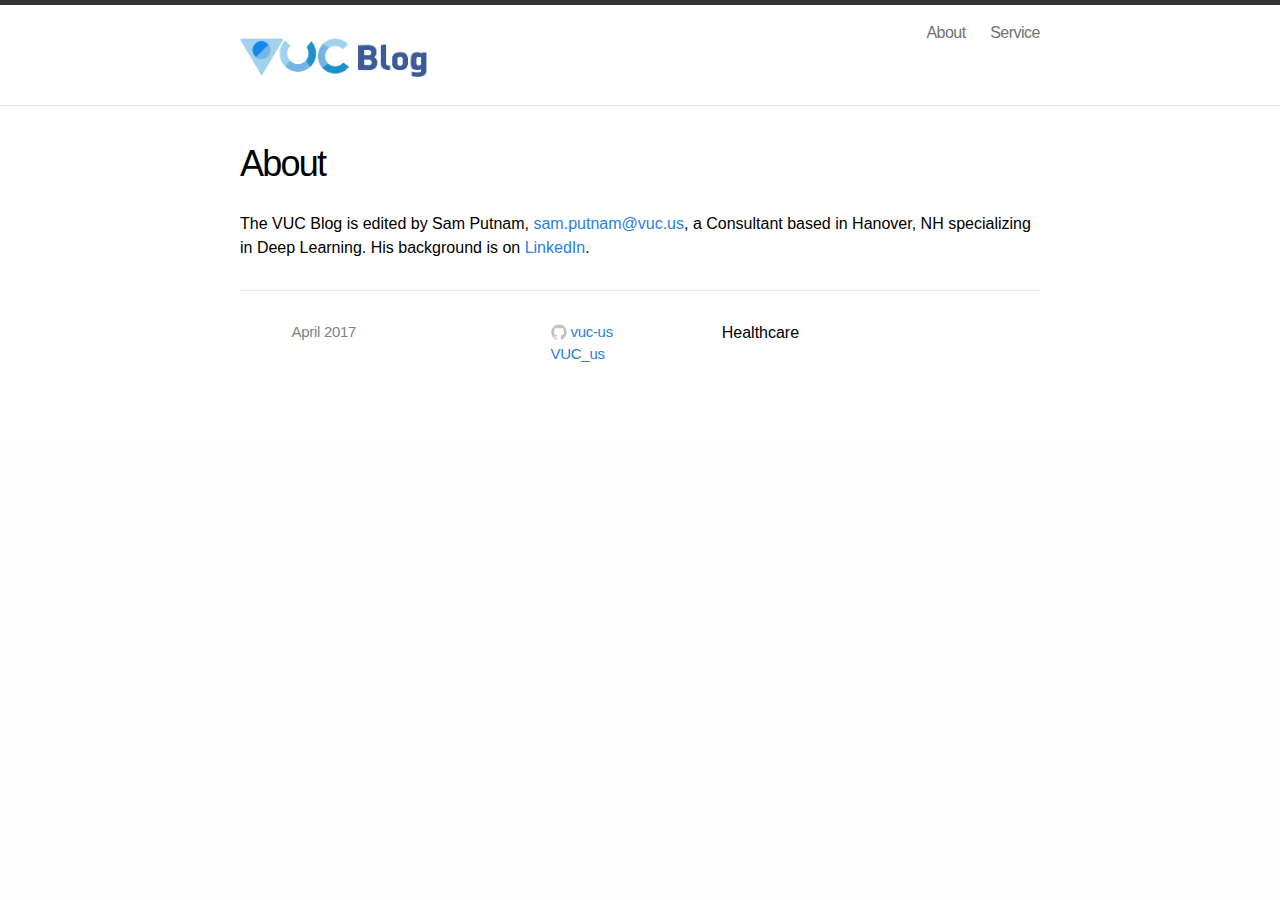
<file: blog/about.html>
<!DOCTYPE html>
<html>

  <head>
    <meta charset="utf-8">
    <meta http-equiv="X-UA-Compatible" content="IE=edge">
    <title>VUC Blog</title>
    <meta name="viewport" content="width=device-width">
    <meta name="description" content="Based in Hanover, NH.">
    <link rel="canonical" href="http://vuc.us/">
    <link href="http://vuc.us" type="application/atom+xml" rel="alternate" title="VUC" />

    <!-- Custom CSS -->
    <link rel="stylesheet" href="main.css">


</head>


    <body>

    <header class="site-header">

  <div class="wrap">

  <div style="float:left; margin-top:10px; margin-right:10px;">
    <a href="http://vuc.us/blog">
      <img src="VUC_Blog.png" width="300">
    </a>
    </div>
    <a class="site-title" href="http://vuc.us/blog"></a>
    
    <nav class="site-nav">
      <a href="#" class="menu-icon">
        <svg version="1.1" xmlns="http://www.w3.org/2000/svg" xmlns:xlink="http://www.w3.org/1999/xlink" x="0px" y="0px"
           viewBox="0 0 18 15" enable-background="new 0 0 18 15" xml:space="preserve">
          <path fill="#505050" d="M18,1.484c0,0.82-0.665,1.484-1.484,1.484H1.484C0.665,2.969,0,2.304,0,1.484l0,0C0,0.665,0.665,0,1.484,0
            h15.031C17.335,0,18,0.665,18,1.484L18,1.484z"/>
          <path fill="#505050" d="M18,7.516C18,8.335,17.335,9,16.516,9H1.484C0.665,9,0,8.335,0,7.516l0,0c0-0.82,0.665-1.484,1.484-1.484
            h15.031C17.335,6.031,18,6.696,18,7.516L18,7.516z"/>
          <path fill="#505050" d="M18,13.516C18,14.335,17.335,15,16.516,15H1.484C0.665,15,0,14.335,0,13.516l0,0
            c0-0.82,0.665-1.484,1.484-1.484h15.031C17.335,12.031,18,12.696,18,13.516L18,13.516z"/>
        </svg>
      </a>
      <div class="trigger">
        
          <a class="page-link" href="http://vuc.us/blog/about.html">About</a>
        
          
        
          
        
          <a class="page-link" href="http://dove.ai">Service</a>
        
          
        
      </div>
    </nav>
  </div>

</header>


    <div class="page-content">
      <div class="wrap">
      <div class="post">

  <header class="post-header">
    <h1>About</h1>
  </header>

  <article class="post-content">
  <p>The VUC Blog is edited by <strong>Sam Putnam</strong>,
          <a href="mailto:s@vuc.us">
           
            <span class="username">sam.putnam@vuc.us</span></a>, a Consultant based in Hanover, NH specializing in Deep Learning. His background is on <a href="http://linkedin.com/in/samputnam">LinkedIn</a>.</p>

  </article>

    <footer class="site-footer">
   <script src="http://code.jquery.com/jquery-1.7.min.js"></script>
<script>
$(function () {
    var messages = [],
        index = 0;
    messages.push('Healthcare');
    messages.push('Energy');
    messages.push('Commerce');
    messages.push('Finance');
    function cycle() {
        $('#some-id').html(messages[index]);
        index++;
        if (index === messages.length) {
            index = 0;
        }
        setTimeout(cycle, 1500);
    }
    cycle();
});
</script>
  <div class="wrap">

    <!--  <h2 class="footer-heading">blog</h2>  -->

    <div class="footer-col-1 column">
      <ul>
        <li>April 2017</li>
        
      </ul>
    </div>

    <div class="footer-col-2 column">
      <ul>
        <li>
          <a href="https://github.com/vuc-us">
            <span class="icon github">
              <svg version="1.1" class="github-icon-svg" xmlns="http://www.w3.org/2000/svg" xmlns:xlink="http://www.w3.org/1999/xlink" x="0px" y="0px"
                 viewBox="0 0 16 16" enable-background="new 0 0 16 16" xml:space="preserve">
                <path fill-rule="evenodd" clip-rule="evenodd" fill="#C2C2C2" d="M7.999,0.431c-4.285,0-7.76,3.474-7.76,7.761
                c0,3.428,2.223,6.337,5.307,7.363c0.388,0.071,0.53-0.168,0.53-0.374c0-0.184-0.007-0.672-0.01-1.32
                c-2.159,0.469-2.614-1.04-2.614-1.04c-0.353-0.896-0.862-1.135-0.862-1.135c-0.705-0.481,0.053-0.472,0.053-0.472
                c0.779,0.055,1.189,0.8,1.189,0.8c0.692,1.186,1.816,0.843,2.258,0.645c0.071-0.502,0.271-0.843,0.493-1.037
                C4.86,11.425,3.049,10.76,3.049,7.786c0-0.847,0.302-1.54,0.799-2.082C3.768,5.507,3.501,4.718,3.924,3.65
                c0,0,0.652-0.209,2.134,0.796C6.677,4.273,7.34,4.187,8,4.184c0.659,0.003,1.323,0.089,1.943,0.261
                c1.482-1.004,2.132-0.796,2.132-0.796c0.423,1.068,0.157,1.857,0.077,2.054c0.497,0.542,0.798,1.235,0.798,2.082
                c0,2.981-1.814,3.637-3.543,3.829c0.279,0.24,0.527,0.713,0.527,1.437c0,1.037-0.01,1.874-0.01,2.129
                c0,0.208,0.14,0.449,0.534,0.373c3.081-1.028,5.302-3.935,5.302-7.362C15.76,3.906,12.285,0.431,7.999,0.431z"/>
              </svg>
            </span>
            <span class="username">vuc-us</span>
          </a>
        </li>
        <li>
          <a href="https://twitter.com/VUC_us">
           
            <span class="username">VUC_us</span>
          </a>
        </li>
        </li>
      </ul>
    </div>

     <div class="footer-col-3 column">
	    <div id="block_container">
	    <p class="text"><ul><div id = "some-id"></div></ul> <!--Deep Learning for Vision and Natural Language. SBIR Phase 1 funding decision to be determined in 2018. (see <a href="http://vahula.com"> <span class="username">Vahula, LLC</span>
          </a> or <a href="https://www.sbir.gov/node/1156353"> <span class="username">sbir.gov</span>
          </a> for an update).  --></p>
    </div>


  </div>

</footer>


    </body>
</html>
</file>
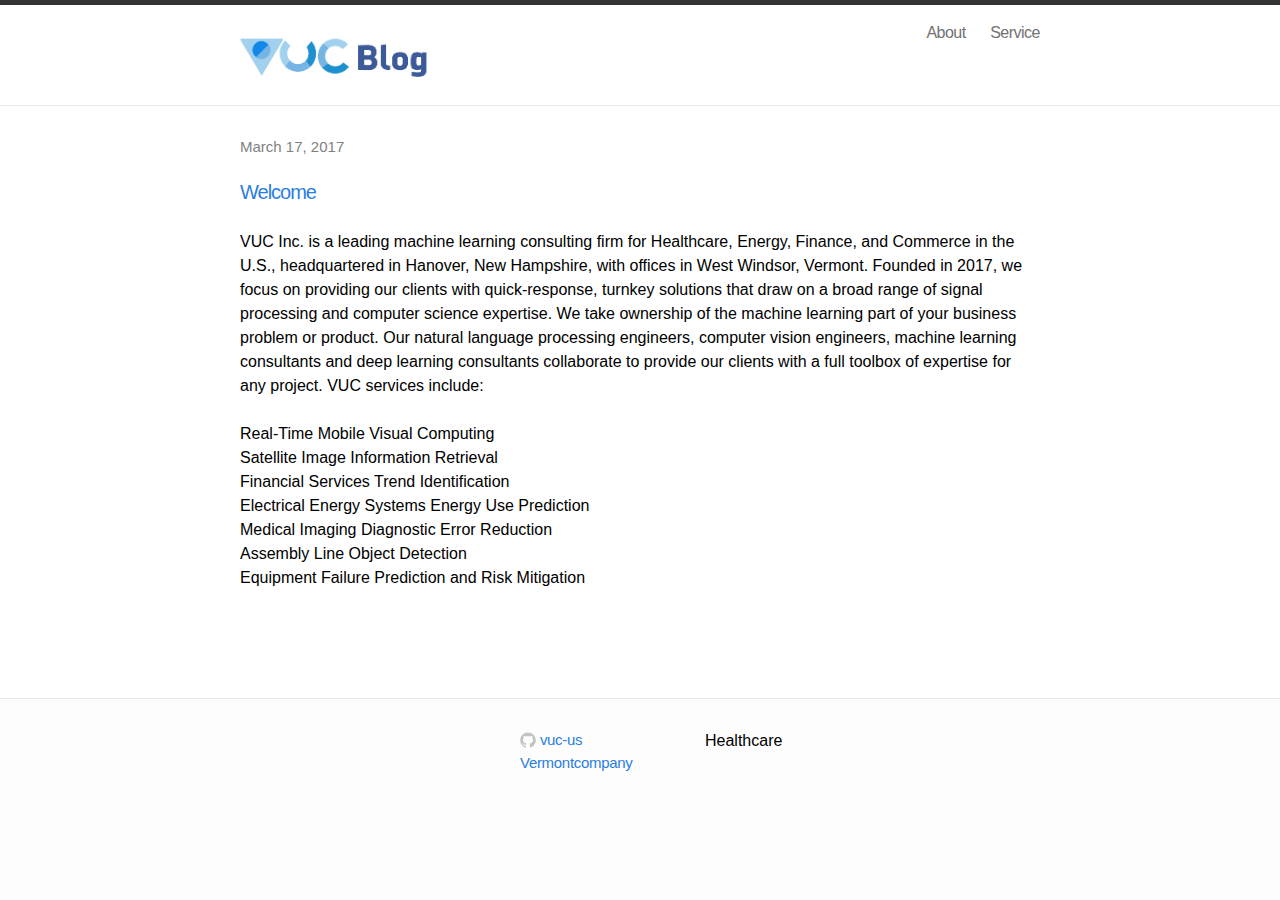
<file: blog/welcome.html>
<!DOCTYPE html>
<html>

  <head>
    <meta charset="utf-8">
    <meta http-equiv="X-UA-Compatible" content="IE=edge">
    <title>VUC Blog</title>
    <meta name="viewport" content="width=device-width">
    <meta name="description" content="Deep Learning Company based in Hanover, NH.">
    <link rel="canonical" href="http://vuc.us/">
    <link href="http://vuc.us/blog" type="application/atom+xml" rel="alternate" title="VUC Blog posts" />

    <!-- Custom CSS -->
    <link rel="stylesheet" href="main.css">


</head>


    <body>

    <header class="site-header">

  <div class="wrap">

     <div style="float:left; margin-top:10px; margin-right:10px;">
    <a href="http://vuc.us">
      <img src="VUC_Blog.png" width="300">
    </a>
    </div>

    <a class="site-title" href="http://vuc.us/blog" ></a>
    
    <nav class="site-nav">
      <a href="#" class="menu-icon">
        <svg version="1.1" xmlns="http://www.w3.org/2000/svg" xmlns:xlink="http://www.w3.org/1999/xlink" x="0px" y="0px"
           viewBox="0 0 18 15" enable-background="new 0 0 18 15" xml:space="preserve">
          <path fill="#505050" d="M18,1.484c0,0.82-0.665,1.484-1.484,1.484H1.484C0.665,2.969,0,2.304,0,1.484l0,0C0,0.665,0.665,0,1.484,0
            h15.031C17.335,0,18,0.665,18,1.484L18,1.484z"/>
          <path fill="#505050" d="M18,7.516C18,8.335,17.335,9,16.516,9H1.484C0.665,9,0,8.335,0,7.516l0,0c0-0.82,0.665-1.484,1.484-1.484
            h15.031C17.335,6.031,18,6.696,18,7.516L18,7.516z"/>
          <path fill="#505050" d="M18,13.516C18,14.335,17.335,15,16.516,15H1.484C0.665,15,0,14.335,0,13.516l0,0
            c0-0.82,0.665-1.484,1.484-1.484h15.031C17.335,12.031,18,12.696,18,13.516L18,13.516z"/>
        </svg>
      </a>
      <div class="trigger">
        
          <a class="page-link" href="about.html">About</a>
        
          
        
          
        
          <a class="page-link" href="http://dove.ai">Service</a>
        
          
        
      </div>
    </nav>
  </div>

</header>


    <div class="page-content">
      <div class="wrap">
      <div class="home">
  
  <ul class="posts">
    
      <!--<li>

        <span class="post-date">February 28, 2017</span>
        <a class="post-link" href="dl-and-the-state-of-cv-and-nlp">Deep Learning Alternatives:--><!-- A Look at--><!-- The State of Applied Computer Vision and Natural Language Processing on Android and iOS. </a>
        <br><br>
	Deep learning is not a requirement in building an intelligent natural language processing or computer vision mobile app. So why does a company like Google now use deep neural nets for voice search (Google app), photo search (Google Photos), translation (Google Translate), and for Smart Reply (in Inbox)? <br><br>

In short, deep learning makes fewer mistakes than traditional machine learning methods. Deep learning, enabled by slightly better methods, more data, and more computing power, each of which have become accessible in only the first and second decades of this century, is now the default technology for these Google apps for the logical reason that it makes fewer mistakes. You need only look at the landscape of readily available traditional machine learning demonstration apps to motivate your interest in applying deep learning. <br><br> You can look at a selection of these apps below. This is an example of  what I can download from Github, run on my phone, and build off of as open source code today. You can see that these apps are very smart, but none  of them have an error rate low enough to really render them useful for anything more than low-consequence domains, such as consumer photo editing or educational technology, where a small number of errors are not medically harmful and may even go unnoticed. <br><br>1. Speech Recognition  <br><br>2. Handwriting Recognition<br><br>3. Object Recognition<br><br>4. Facial Recognition
	
      </li>-->
      <li>
	 <span class="post-date">March 17, 2017</span><br>
         <a class="post-link" href="welcome.html">Welcome</a><br><br>
VUC Inc. is a leading machine learning consulting firm for Healthcare, Energy, Finance, and Commerce in the U.S., headquartered in Hanover, New Hampshire, with offices in West Windsor, Vermont. Founded in 2017, we focus on providing our clients with quick-response, turnkey solutions that draw on a broad range of signal processing and computer science expertise. We take ownership of the machine learning part of your business problem or product. Our natural language processing engineers, computer vision engineers, machine learning consultants and deep learning consultants collaborate to provide our clients with a full toolbox of expertise for any project. VUC services include: <br><br>

 Real-Time Mobile Visual Computing<br>
 Satellite Image Information Retrieval<br>
 Financial Services Trend Identification<br>
 Electrical Energy Systems Energy Use Prediction<br>
 Medical Imaging Diagnostic Error Reduction<br>
 Assembly Line Object Detection<br>
 Equipment Failure Prediction and Risk Mitigation<br>
        <br><br>
    </li>
	
  </ul>

</div>

      </div>
    </div>

<footer class="site-footer">
   <script src="http://code.jquery.com/jquery-1.7.min.js"></script>
<script>
$(function () {
    var messages = [],
        index = 0;
    messages.push('Healthcare');
    messages.push('Energy');
    messages.push('Commerce');
    messages.push('Finance');
    function cycle() {
        $('#some-id').html(messages[index]);
        index++;
        if (index === messages.length) {
            index = 0;
        }
        setTimeout(cycle, 1500);
    }
    cycle();
});
</script>
  <div class="wrap">

    <!--  <h2 class="footer-heading">VUC blog</h2>  -->

    <div class="footer-col-1 column">
      <ul>
        <li><?php echo date('F Y'); ?></li>
        
      </ul>
    </div>

    <div class="footer-col-2 column">
      <ul>
        <li>
          <a href="https://github.com/vuc-us">
            <span class="icon github">
              <svg version="1.1" class="github-icon-svg" xmlns="http://www.w3.org/2000/svg" xmlns:xlink="http://www.w3.org/1999/xlink" x="0px" y="0px"
                 viewBox="0 0 16 16" enable-background="new 0 0 16 16" xml:space="preserve">
                <path fill-rule="evenodd" clip-rule="evenodd" fill="#C2C2C2" d="M7.999,0.431c-4.285,0-7.76,3.474-7.76,7.761
                c0,3.428,2.223,6.337,5.307,7.363c0.388,0.071,0.53-0.168,0.53-0.374c0-0.184-0.007-0.672-0.01-1.32
                c-2.159,0.469-2.614-1.04-2.614-1.04c-0.353-0.896-0.862-1.135-0.862-1.135c-0.705-0.481,0.053-0.472,0.053-0.472
                c0.779,0.055,1.189,0.8,1.189,0.8c0.692,1.186,1.816,0.843,2.258,0.645c0.071-0.502,0.271-0.843,0.493-1.037
                C4.86,11.425,3.049,10.76,3.049,7.786c0-0.847,0.302-1.54,0.799-2.082C3.768,5.507,3.501,4.718,3.924,3.65
                c0,0,0.652-0.209,2.134,0.796C6.677,4.273,7.34,4.187,8,4.184c0.659,0.003,1.323,0.089,1.943,0.261
                c1.482-1.004,2.132-0.796,2.132-0.796c0.423,1.068,0.157,1.857,0.077,2.054c0.497,0.542,0.798,1.235,0.798,2.082
                c0,2.981-1.814,3.637-3.543,3.829c0.279,0.24,0.527,0.713,0.527,1.437c0,1.037-0.01,1.874-0.01,2.129
                c0,0.208,0.14,0.449,0.534,0.373c3.081-1.028,5.302-3.935,5.302-7.362C15.76,3.906,12.285,0.431,7.999,0.431z"/>
              </svg>
            </span>
            <span class="username">vuc-us</span>
          </a>
        </li>
        <li>
          <a href="https://twitter.com/vermontcompany">
           
            <span class="username">Vermontcompany</span>
          </a>
        </li>
        </li>
      </ul>
    </div>

     <div class="footer-col-3 column">
	    <div id="block_container">
	    <p class="text"><ul><div id = "some-id"></div></ul> <!--Deep Learning for Vision and Natural Language. SBIR Phase 1 funding decision to be determined in 2018. (see <a href="http://vahula.com"> <span class="username">Vahula, LLC</span>
          </a> or <a href="https://www.sbir.gov/node/1156353"> <span class="username">sbir.gov</span>
          </a> for an update).  --></p>
    </div>


  </div>

</footer>


    </body>
</html>
</file>
<file: main.css>
/* Base */
/* ----------------------------------------------------------*/

* {
  margin: 0;
  padding: 0;
}

html, body { height: 100%; }

body {
  font-family: Helvetica, Arial, sans-serif;
  font-size: 16px;
  line-height: 1.51;
  font-weight: 300;
  background-color: #fdfdfd;
}

h1, h2, h3, h4, h5, h6 { font-size: 100%; font-weight: 400; }

a         { color: #2a7ee2; text-decoration: none; }
a:hover   { color: #000; text-decoration: underline; }
a:visited { color: #205cba; }

/* Utility */

.wrap:before,
.wrap:after { content:""; display:table; }
.wrap:after { clear: both; }
.wrap {
  max-width: 800px;
  padding: 0 30px;
  margin: 0 auto;
  zoom: 1;
}


/* Layout Styles */
/* ----------------------------------------------------------*/

/* Site header */

.site-header {
  border-top: 5px solid #333;
  border-bottom: 1px solid #e8e8e8;
  min-height: 36px;
  background-color: white;
  position: fixed;
  /*left: -10px; /* this must be TWICE the required offset distance*/
    padding-right: 10px; /* must be the same amount as above */
  top: 0;
/*  text-align:center;*/
  transition: top 0.2s ease-in-out;
  width: 100%;
}

.site-title,
.site-title:hover,
.site-title:visited {
  display: block;
  color: #333;
  font-size: 26px;
  letter-spacing: -1px;
  float: left;
  line-height: 56px;
  position: relative;
  z-index: 1;
}

.site-nav {
  float: right;
  line-height: 28px;
}

.site-nav .menu-icon { display: none; }

.site-nav .page-link {
  margin-left: 20px;
  color: #727272;
  letter-spacing: -.5px;
}

/* Site footer */

.site-footer {
  border-top: 1px solid #e8e8e8;
  padding: 30px 0;
}

.footer-heading {
  font-size: 18px;
  font-weight: 300;
  letter-spacing: -.5px;
  margin-bottom: 15px;
}

.site-footer .column { float: left; margin-bottom: 15px; }

.footer-col-1 {
  width: 270px; /*fallback*/
  width: -webkit-calc(35% - 10px);
  width: -moz-calc(35% - 10px);
  width: -o-calc(35% - 10px);
  width: calc(35% - 10px);
  margin-right: 10px
}
.footer-col-2 {
  width: 175px; /*fallback*/
  width: -webkit-calc(23.125% - 10px);
  width: -moz-calc(23.125% - 10px);
  width: -o-calc(23.125% - 10px);
  width: calc(23.125% - 10px);
  margin-right: 10px
}
.footer-col-3 {
  width: 335px; /*fallback*/
  width: -webkit-calc(41.875%);
  width: -moz-calc(41.875%);
  width: -o-calc(41.875%);
  width: calc(41.875%);
}

.site-footer ul { list-style: none; }

.site-footer li,
.site-footer p {
  font-size: 15px;
  letter-spacing: -.3px;
  color: #828282;
}

.github-icon-svg,
.twitter-icon-svg {
  display: inline-block;
  width: 16px;
  height: 16px;
  position: relative;
  top: 3px;
}


/* Page Content styles */
/* ----------------------------------------------------------*/

.page-content {
  padding: 30px 0;
  background-color: #fff;
}


/* Home styles */
/* ----------------------------------------------------------*/

.home h1 { margin-bottom: 25px; }

.posts { list-style-type: none; }

.posts li { margin-bottom: 30px; }

.posts .post-link {
  font-size: 20px;
  letter-spacing: -1px;
  line-height: 1;
}

.posts .post-date {
  display: block;
  font-size: 15px;
  color: #818181;
}


/* Post styles */
/* ----------------------------------------------------------*/

.post-header { margin: 10px 0 30px; }

.post-header h1 {
  font-size: 36px;
  letter-spacing: -1.75px;
  line-height: 1;
  font-weight: 300;
}

.post-header .meta {
  font-size: 15px;
  color: #818181;
  margin-top: 5px;
}

.post-content { margin: 0 0 30px; }

.post-content > * { margin: 20px 0; }


.post-content h1,
.post-content h2,
.post-content h3,
.post-content h4,
.post-content h5,
.post-content h6 {
  line-height: 1;
  font-weight: 300;
  margin: 40px 0 20px;
}

.post-content h2 {
  font-size: 32px;
  letter-spacing: -1.25px;
}

.post-content h3 {
  font-size: 26px;
  letter-spacing: -1px;
}

.post-content h4 {
  font-size: 20px;
  letter-spacing: -1px;
}

.post-content blockquote {
  border-left: 4px solid #e8e8e8;
  padding-left: 20px;
  font-size: 18px;
  opacity: .6;
  letter-spacing: -1px;
  font-style: italic;
  margin: 30px 0;
}

.post-content ul,
.post-content ol { padding-left: 20px; }

.post pre,
.post code {
  border: 1px solid #d5d5e9;
  background-color: #eef;
  padding: 8px 12px;
  -webkit-border-radius: 3px;
  -moz-border-radius: 3px;
  border-radius: 3px;
  font-size: 15px;
  overflow:auto;
}

.post code { padding: 1px 5px; }

.post ul,
.post ol { margin-left: 1.35em; }

.post pre code {
  border: 0;
  padding-right: 0;
  padding-left: 0;
}

/* terminal */
.post pre.terminal {
  border: 1px solid #000;
  background-color: #333;
  color: #FFF;
  -webkit-border-radius: 3px;
  -moz-border-radius: 3px;
  border-radius: 3px;
}

.post pre.terminal code { background-color: #333; }

/* AK custom CSS mods */
.imgright { float: right; margin-left: 10px; }
.imgcap img {
  border: 1px solid #999;
  max-width: 100%;
}
.imgcap {
  color: #555;
  font-size: 14px;
  text-align: center;
}

.svgdiv {
  width: 100%;
  text-align: center;
}
/* Syntax highlighting styles */
/* ----------------------------------------------------------*/

.highlight  { background: #ffffff; }
.highlight .c { color: #999988; font-style: italic } /* Comment */
.highlight .err { color: #a61717; background-color: #e3d2d2 } /* Error */
.highlight .k { font-weight: bold } /* Keyword */
.highlight .o { font-weight: bold } /* Operator */
.highlight .cm { color: #999988; font-style: italic } /* Comment.Multiline */
.highlight .cp { color: #999999; font-weight: bold } /* Comment.Preproc */
.highlight .c1 { color: #999988; font-style: italic } /* Comment.Single */
.highlight .cs { color: #999999; font-weight: bold; font-style: italic } /* Comment.Special */
.highlight .gd { color: #000000; background-color: #ffdddd } /* Generic.Deleted */
.highlight .gd .x { color: #000000; background-color: #ffaaaa } /* Generic.Deleted.Specific */
.highlight .ge { font-style: italic } /* Generic.Emph */
.highlight .gr { color: #aa0000 } /* Generic.Error */
.highlight .gh { color: #999999 } /* Generic.Heading */
.highlight .gi { color: #000000; background-color: #ddffdd } /* Generic.Inserted */
.highlight .gi .x { color: #000000; background-color: #aaffaa } /* Generic.Inserted.Specific */
.highlight .go { color: #888888 } /* Generic.Output */
.highlight .gp { color: #555555 } /* Generic.Prompt */
.highlight .gs { font-weight: bold } /* Generic.Strong */
.highlight .gu { color: #aaaaaa } /* Generic.Subheading */
.highlight .gt { color: #aa0000 } /* Generic.Traceback */
.highlight .kc { font-weight: bold } /* Keyword.Constant */
.highlight .kd { font-weight: bold } /* Keyword.Declaration */
.highlight .kp { font-weight: bold } /* Keyword.Pseudo */
.highlight .kr { font-weight: bold } /* Keyword.Reserved */
.highlight .kt { color: #445588; font-weight: bold } /* Keyword.Type */
.highlight .m { color: #009999 } /* Literal.Number */
.highlight .s { color: #d14 } /* Literal.String */
.highlight .na { color: #008080 } /* Name.Attribute */
.highlight .nb { color: #0086B3 } /* Name.Builtin */
.highlight .nc { color: #445588; font-weight: bold } /* Name.Class */
.highlight .no { color: #008080 } /* Name.Constant */
.highlight .ni { color: #800080 } /* Name.Entity */
.highlight .ne { color: #990000; font-weight: bold } /* Name.Exception */
.highlight .nf { color: #990000; font-weight: bold } /* Name.Function */
.highlight .nn { color: #555555 } /* Name.Namespace */
.highlight .nt { color: #000080 } /* Name.Tag */
.highlight .nv { color: #008080 } /* Name.Variable */
.highlight .ow { font-weight: bold } /* Operator.Word */
.highlight .w { color: #bbbbbb } /* Text.Whitespace */
.highlight .mf { color: #009999 } /* Literal.Number.Float */
.highlight .mh { color: #009999 } /* Literal.Number.Hex */
.highlight .mi { color: #009999 } /* Literal.Number.Integer */
.highlight .mo { color: #009999 } /* Literal.Number.Oct */
.highlight .sb { color: #d14 } /* Literal.String.Backtick */
.highlight .sc { color: #d14 } /* Literal.String.Char */
.highlight .sd { color: #d14 } /* Literal.String.Doc */
.highlight .s2 { color: #d14 } /* Literal.String.Double */
.highlight .se { color: #d14 } /* Literal.String.Escape */
.highlight .sh { color: #d14 } /* Literal.String.Heredoc */
.highlight .si { color: #d14 } /* Literal.String.Interpol */
.highlight .sx { color: #d14 } /* Literal.String.Other */
.highlight .sr { color: #009926 } /* Literal.String.Regex */
.highlight .s1 { color: #d14 } /* Literal.String.Single */
.highlight .ss { color: #990073 } /* Literal.String.Symbol */
.highlight .bp { color: #999999 } /* Name.Builtin.Pseudo */
.highlight .vc { color: #008080 } /* Name.Variable.Class */
.highlight .vg { color: #008080 } /* Name.Variable.Global */
.highlight .vi { color: #008080 } /* Name.Variable.Instance */
.highlight .il { color: #009999 } /* Literal.Number.Integer.Long */


/* media queries */
/* ----------------------------------------------------------*/


@media screen and (max-width: 750px) {

  .footer-col-1 { width: 50%; }

  .footer-col-2 {
    width: 45%; /*fallback*/
    width: -webkit-calc(50% - 10px);
    width: -moz-calc(50% - 10px);
    width: -o-calc(50% - 10px);
    width: calc(50% - 10px);
    margin-right: 0;
  }

  .site-footer .column.footer-col-3 {
    width: auto;
    float: none;
    clear: both;
  }

}

@media screen and (max-width: 600px) {

  .wrap { padding: 0 12px; }

  .site-nav {
    position: fixed;
    z-index: 10;
    top: 4px; right: 0px;
    background-color: white;
    -webkit-border-radius: 5px;
    -moz-border-radius: 5px;
    border-radius: 5px;
    border: 1px solid #e8e8e8;
  }

  .site-nav .menu-icon {
    display: block;
    font-size: 24px;
    color: #505050;
    float: right;
    width: 36px;
    text-align: center;
    line-height: 36px;
  }

  .site-nav .menu-icon svg { width: 18px; height: 16px; }

  .site-nav .trigger {
    clear: both;
    margin-bottom: 5px;
    display: none;
  }

  .site-nav:hover .trigger { display: block; }

  .site-nav .page-link {
    display: block;
    text-align: right;
    line-height: 1.25;
    padding: 5px 10px;
    margin: 0;
  }

  .post-header h1 { font-size: 36px; }
  .post-content h2 { font-size: 28px; }
  .post-content h3 { font-size: 22px; }
  .post-content h4 { font-size: 18px; }
  .post-content blockquote { padding-left: 10px; }
  .post-content ul,
  .post-content ol { padding-left: 10px; }

  .site-footer .column {
    float: none;
    clear: both;
    width: auto;
    margin: 0 0 15px; }

}
</file>
<file: company.css>
body {
  padding-top: 70px; // (same as header height)
}
header {
  background: #ffffff;
  height: 70px;
  position: fixed;
  left: -10px; /* this must be TWICE the required offset distance*/
    padding-right: 10px; /* must be the same amount as above */
  top: 0;
  text-align:center;
  transition: top 0.2s ease-in-out;
  width: 100%;
}
blockquote
{
  margin-left:70px;
  padding: 8px;
  width: 100 px;
  max-height: 200px;
  border:2px solid black;
  border-radius:4px;  
  z-index:10;
}
.twitterborder {
    background: white;
    height: 100px;
    margin: auto;
    width: 280px;
    text-align:center;
    padding:-20px;
    color:#ffffff;
}
</file>
<file: blog/main.css>
/* Base */
/* ----------------------------------------------------------*/

* {
  margin: 0;
  padding: 0;
}

html, body { height: 100%; }

body {
  font-family: Helvetica, Arial, sans-serif;
  font-size: 16px;
  line-height: 1.5;
  font-weight: 300;
  background-color: #fdfdfd;
}

h1, h2, h3, h4, h5, h6 { font-size: 100%; font-weight: 400; }

a         { color: #2a7ee2; text-decoration: none; }
a:hover   { color: #000; text-decoration: underline; }
a:visited { color: #205cba; }

/* Utility */

.wrap:before,
.wrap:after { content:""; display:table; }
.wrap:after { clear: both; }
.wrap {
  max-width: 800px;
  padding: 0 30px;
  margin: 0 auto;
  zoom: 1;
}


/* Layout Styles */
/* ----------------------------------------------------------*/

/* Site header */

.site-header {
  border-top: 5px solid #333;
  border-bottom: 1px solid #e8e8e8;
  min-height: 56px;
  background-color: white;
}

.site-title,
.site-title:hover,
.site-title:visited {
  display: block;
  color: #333;
  font-size: 26px;
  letter-spacing: -1px;
  float: left;
  line-height: 56px;
  position: relative;
  z-index: 1;
}

.site-nav {
  float: right;
  line-height: 56px;
}

.site-nav .menu-icon { display: none; }

.site-nav .page-link {
  margin-left: 20px;
  color: #727272;
  letter-spacing: -.5px;
}

/* Site footer */

.site-footer {
  border-top: 1px solid #e8e8e8;
  padding: 30px 0;
}

.footer-heading {
  font-size: 18px;
  font-weight: 300;
  letter-spacing: -.5px;
  margin-bottom: 15px;
}

.site-footer .column { float: left; margin-bottom: 15px; }

.footer-col-1 {
  width: 270px; /*fallback*/
  width: -webkit-calc(35% - 10px);
  width: -moz-calc(35% - 10px);
  width: -o-calc(35% - 10px);
  width: calc(35% - 10px);
  margin-right: 10px
}
.footer-col-2 {
  width: 175px; /*fallback*/
  width: -webkit-calc(23.125% - 10px);
  width: -moz-calc(23.125% - 10px);
  width: -o-calc(23.125% - 10px);
  width: calc(23.125% - 10px);
  margin-right: 10px
}
.footer-col-3 {
  width: 335px; /*fallback*/
  width: -webkit-calc(41.875%);
  width: -moz-calc(41.875%);
  width: -o-calc(41.875%);
  width: calc(41.875%);
}

.site-footer ul { list-style: none; }

.site-footer li,
.site-footer p {
  font-size: 15px;
  letter-spacing: -.3px;
  color: #828282;
}

.github-icon-svg,
.twitter-icon-svg {
  display: inline-block;
  width: 16px;
  height: 16px;
  position: relative;
  top: 3px;
}


/* Page Content styles */
/* ----------------------------------------------------------*/

.page-content {
  padding: 30px 0;
  background-color: #fff;
}


/* Home styles */
/* ----------------------------------------------------------*/

.home h1 { margin-bottom: 25px; }

.posts { list-style-type: none; }

.posts li { margin-bottom: 30px; }

.posts .post-link {
  font-size: 20px;
  letter-spacing: -1px;
  line-height: 1;
}

.posts .post-date {
  display: block;
  font-size: 15px;
  color: #818181;
}


/* Post styles */
/* ----------------------------------------------------------*/

.post-header { margin: 10px 0 30px; }

.post-header h1 {
  font-size: 36px;
  letter-spacing: -1.75px;
  line-height: 1;
  font-weight: 300;
}

.post-header .meta {
  font-size: 15px;
  color: #818181;
  margin-top: 5px;
}

.post-content { margin: 0 0 30px; }

.post-content > * { margin: 20px 0; }


.post-content h1,
.post-content h2,
.post-content h3,
.post-content h4,
.post-content h5,
.post-content h6 {
  line-height: 1;
  font-weight: 300;
  margin: 40px 0 20px;
}

.post-content h2 {
  font-size: 32px;
  letter-spacing: -1.25px;
}

.post-content h3 {
  font-size: 26px;
  letter-spacing: -1px;
}

.post-content h4 {
  font-size: 20px;
  letter-spacing: -1px;
}

.post-content blockquote {
  border-left: 4px solid #e8e8e8;
  padding-left: 20px;
  font-size: 18px;
  opacity: .6;
  letter-spacing: -1px;
  font-style: italic;
  margin: 30px 0;
}

.post-content ul,
.post-content ol { padding-left: 20px; }

.post pre,
.post code {
  border: 1px solid #d5d5e9;
  background-color: #eef;
  padding: 8px 12px;
  -webkit-border-radius: 3px;
  -moz-border-radius: 3px;
  border-radius: 3px;
  font-size: 15px;
  overflow:auto;
}

.post code { padding: 1px 5px; }

.post ul,
.post ol { margin-left: 1.35em; }

.post pre code {
  border: 0;
  padding-right: 0;
  padding-left: 0;
}

/* terminal */
.post pre.terminal {
  border: 1px solid #000;
  background-color: #333;
  color: #FFF;
  -webkit-border-radius: 3px;
  -moz-border-radius: 3px;
  border-radius: 3px;
}

.post pre.terminal code { background-color: #333; }

/* AK custom CSS mods */
.imgright { float: right; margin-left: 10px; }
.imgcap img {
  border: 1px solid #999;
  max-width: 100%;
}
.imgcap {
  color: #555;
  font-size: 14px;
  text-align: center;
}

.svgdiv {
  width: 100%;
  text-align: center;
}
/* Syntax highlighting styles */
/* ----------------------------------------------------------*/

.highlight  { background: #ffffff; }
.highlight .c { color: #999988; font-style: italic } /* Comment */
.highlight .err { color: #a61717; background-color: #e3d2d2 } /* Error */
.highlight .k { font-weight: bold } /* Keyword */
.highlight .o { font-weight: bold } /* Operator */
.highlight .cm { color: #999988; font-style: italic } /* Comment.Multiline */
.highlight .cp { color: #999999; font-weight: bold } /* Comment.Preproc */
.highlight .c1 { color: #999988; font-style: italic } /* Comment.Single */
.highlight .cs { color: #999999; font-weight: bold; font-style: italic } /* Comment.Special */
.highlight .gd { color: #000000; background-color: #ffdddd } /* Generic.Deleted */
.highlight .gd .x { color: #000000; background-color: #ffaaaa } /* Generic.Deleted.Specific */
.highlight .ge { font-style: italic } /* Generic.Emph */
.highlight .gr { color: #aa0000 } /* Generic.Error */
.highlight .gh { color: #999999 } /* Generic.Heading */
.highlight .gi { color: #000000; background-color: #ddffdd } /* Generic.Inserted */
.highlight .gi .x { color: #000000; background-color: #aaffaa } /* Generic.Inserted.Specific */
.highlight .go { color: #888888 } /* Generic.Output */
.highlight .gp { color: #555555 } /* Generic.Prompt */
.highlight .gs { font-weight: bold } /* Generic.Strong */
.highlight .gu { color: #aaaaaa } /* Generic.Subheading */
.highlight .gt { color: #aa0000 } /* Generic.Traceback */
.highlight .kc { font-weight: bold } /* Keyword.Constant */
.highlight .kd { font-weight: bold } /* Keyword.Declaration */
.highlight .kp { font-weight: bold } /* Keyword.Pseudo */
.highlight .kr { font-weight: bold } /* Keyword.Reserved */
.highlight .kt { color: #445588; font-weight: bold } /* Keyword.Type */
.highlight .m { color: #009999 } /* Literal.Number */
.highlight .s { color: #d14 } /* Literal.String */
.highlight .na { color: #008080 } /* Name.Attribute */
.highlight .nb { color: #0086B3 } /* Name.Builtin */
.highlight .nc { color: #445588; font-weight: bold } /* Name.Class */
.highlight .no { color: #008080 } /* Name.Constant */
.highlight .ni { color: #800080 } /* Name.Entity */
.highlight .ne { color: #990000; font-weight: bold } /* Name.Exception */
.highlight .nf { color: #990000; font-weight: bold } /* Name.Function */
.highlight .nn { color: #555555 } /* Name.Namespace */
.highlight .nt { color: #000080 } /* Name.Tag */
.highlight .nv { color: #008080 } /* Name.Variable */
.highlight .ow { font-weight: bold } /* Operator.Word */
.highlight .w { color: #bbbbbb } /* Text.Whitespace */
.highlight .mf { color: #009999 } /* Literal.Number.Float */
.highlight .mh { color: #009999 } /* Literal.Number.Hex */
.highlight .mi { color: #009999 } /* Literal.Number.Integer */
.highlight .mo { color: #009999 } /* Literal.Number.Oct */
.highlight .sb { color: #d14 } /* Literal.String.Backtick */
.highlight .sc { color: #d14 } /* Literal.String.Char */
.highlight .sd { color: #d14 } /* Literal.String.Doc */
.highlight .s2 { color: #d14 } /* Literal.String.Double */
.highlight .se { color: #d14 } /* Literal.String.Escape */
.highlight .sh { color: #d14 } /* Literal.String.Heredoc */
.highlight .si { color: #d14 } /* Literal.String.Interpol */
.highlight .sx { color: #d14 } /* Literal.String.Other */
.highlight .sr { color: #009926 } /* Literal.String.Regex */
.highlight .s1 { color: #d14 } /* Literal.String.Single */
.highlight .ss { color: #990073 } /* Literal.String.Symbol */
.highlight .bp { color: #999999 } /* Name.Builtin.Pseudo */
.highlight .vc { color: #008080 } /* Name.Variable.Class */
.highlight .vg { color: #008080 } /* Name.Variable.Global */
.highlight .vi { color: #008080 } /* Name.Variable.Instance */
.highlight .il { color: #009999 } /* Literal.Number.Integer.Long */


/* media queries */
/* ----------------------------------------------------------*/


@media screen and (max-width: 750px) {

  .footer-col-1 { width: 50%; }

  .footer-col-2 {
    width: 45%; /*fallback*/
    width: -webkit-calc(50% - 10px);
    width: -moz-calc(50% - 10px);
    width: -o-calc(50% - 10px);
    width: calc(50% - 10px);
    margin-right: 0;
  }

  .site-footer .column.footer-col-3 {
    width: auto;
    float: none;
    clear: both;
  }

}

@media screen and (max-width: 600px) {

  .wrap { padding: 0 12px; }

  .site-nav {
    position: fixed;
    z-index: 10;
    top: 14px; right: 8px;
    background-color: white;
    -webkit-border-radius: 5px;
    -moz-border-radius: 5px;
    border-radius: 5px;
    border: 1px solid #e8e8e8;
  }

  .site-nav .menu-icon {
    display: block;
    font-size: 24px;
    color: #505050;
    float: right;
    width: 36px;
    text-align: center;
    line-height: 36px;
  }

  .site-nav .menu-icon svg { width: 18px; height: 16px; }

  .site-nav .trigger {
    clear: both;
    margin-bottom: 5px;
    display: none;
  }

  .site-nav:hover .trigger { display: block; }

  .site-nav .page-link {
    display: block;
    text-align: right;
    line-height: 1.25;
    padding: 5px 10px;
    margin: 0;
  }

  .post-header h1 { font-size: 36px; }
  .post-content h2 { font-size: 28px; }
  .post-content h3 { font-size: 22px; }
  .post-content h4 { font-size: 18px; }
  .post-content blockquote { padding-left: 10px; }
  .post-content ul,
  .post-content ol { padding-left: 10px; }

  .site-footer .column {
    float: none;
    clear: both;
    width: auto;
    margin: 0 0 15px; }

}
</file>
